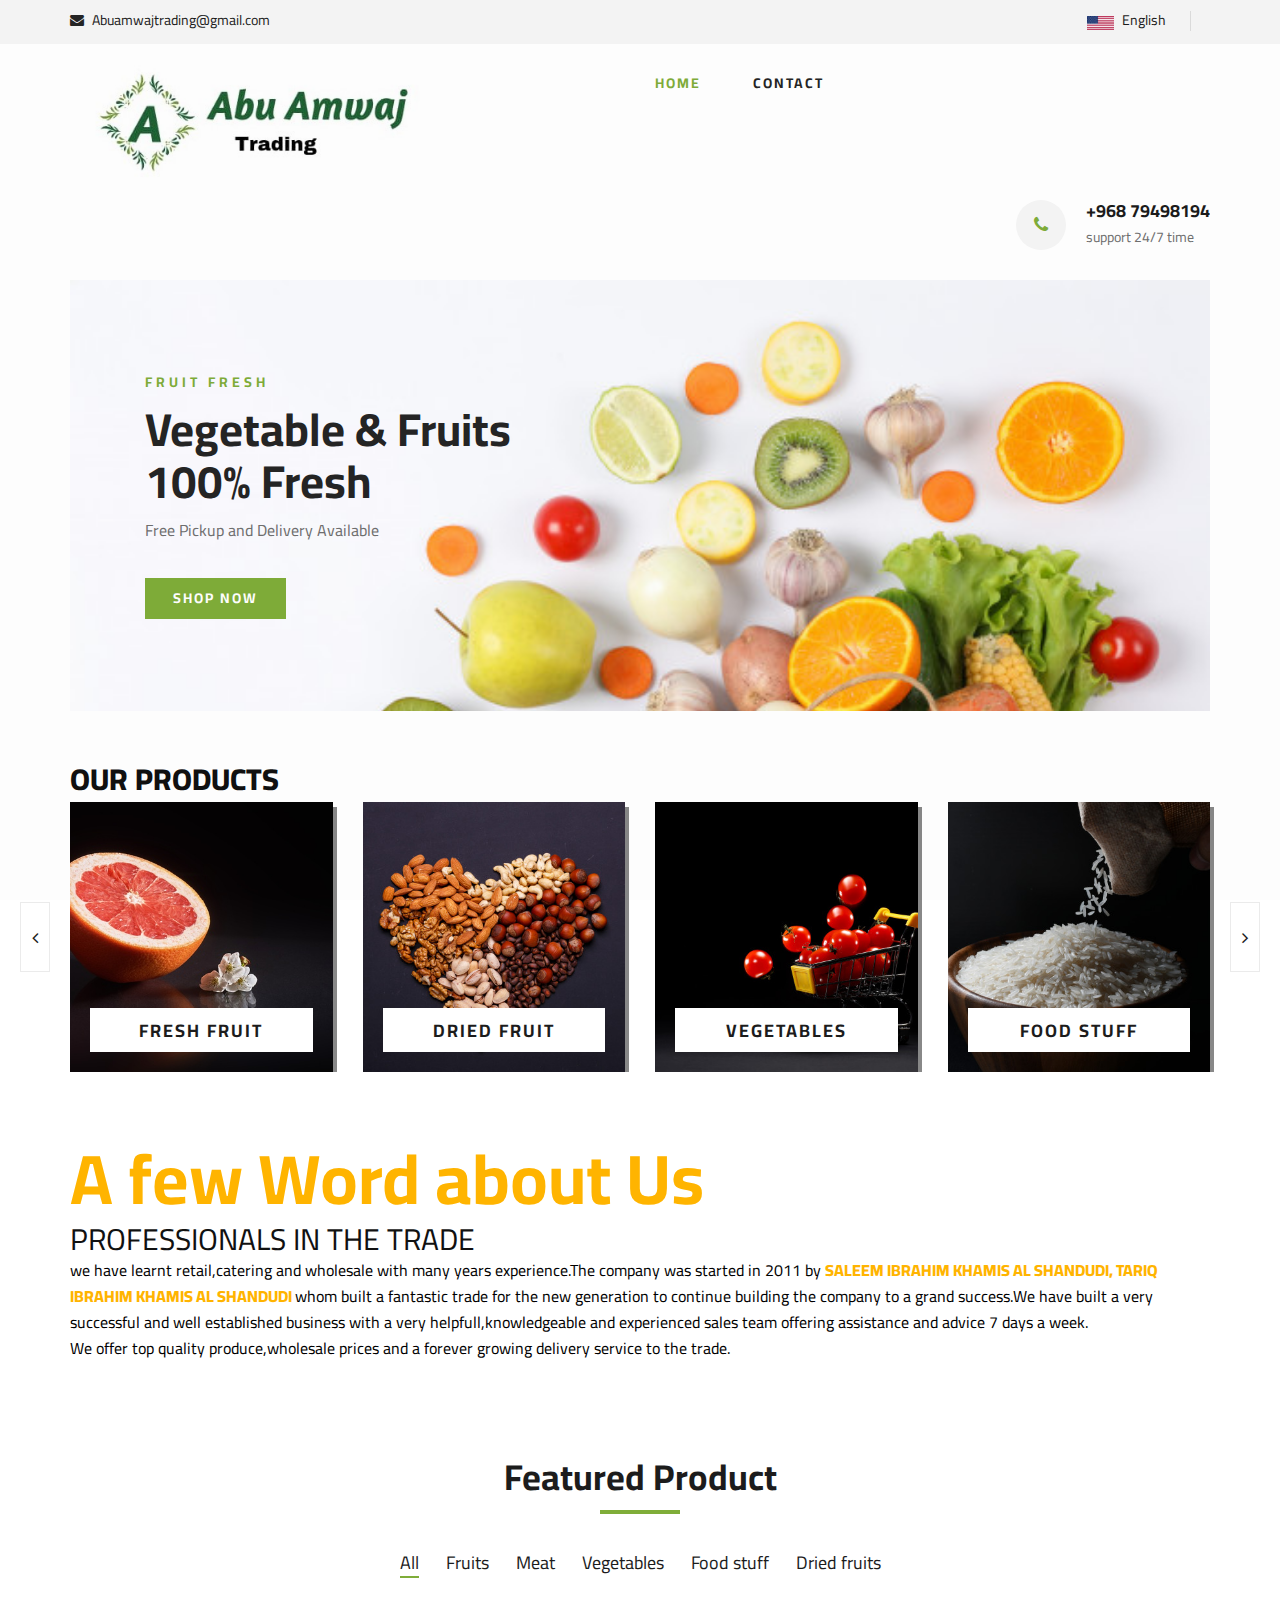
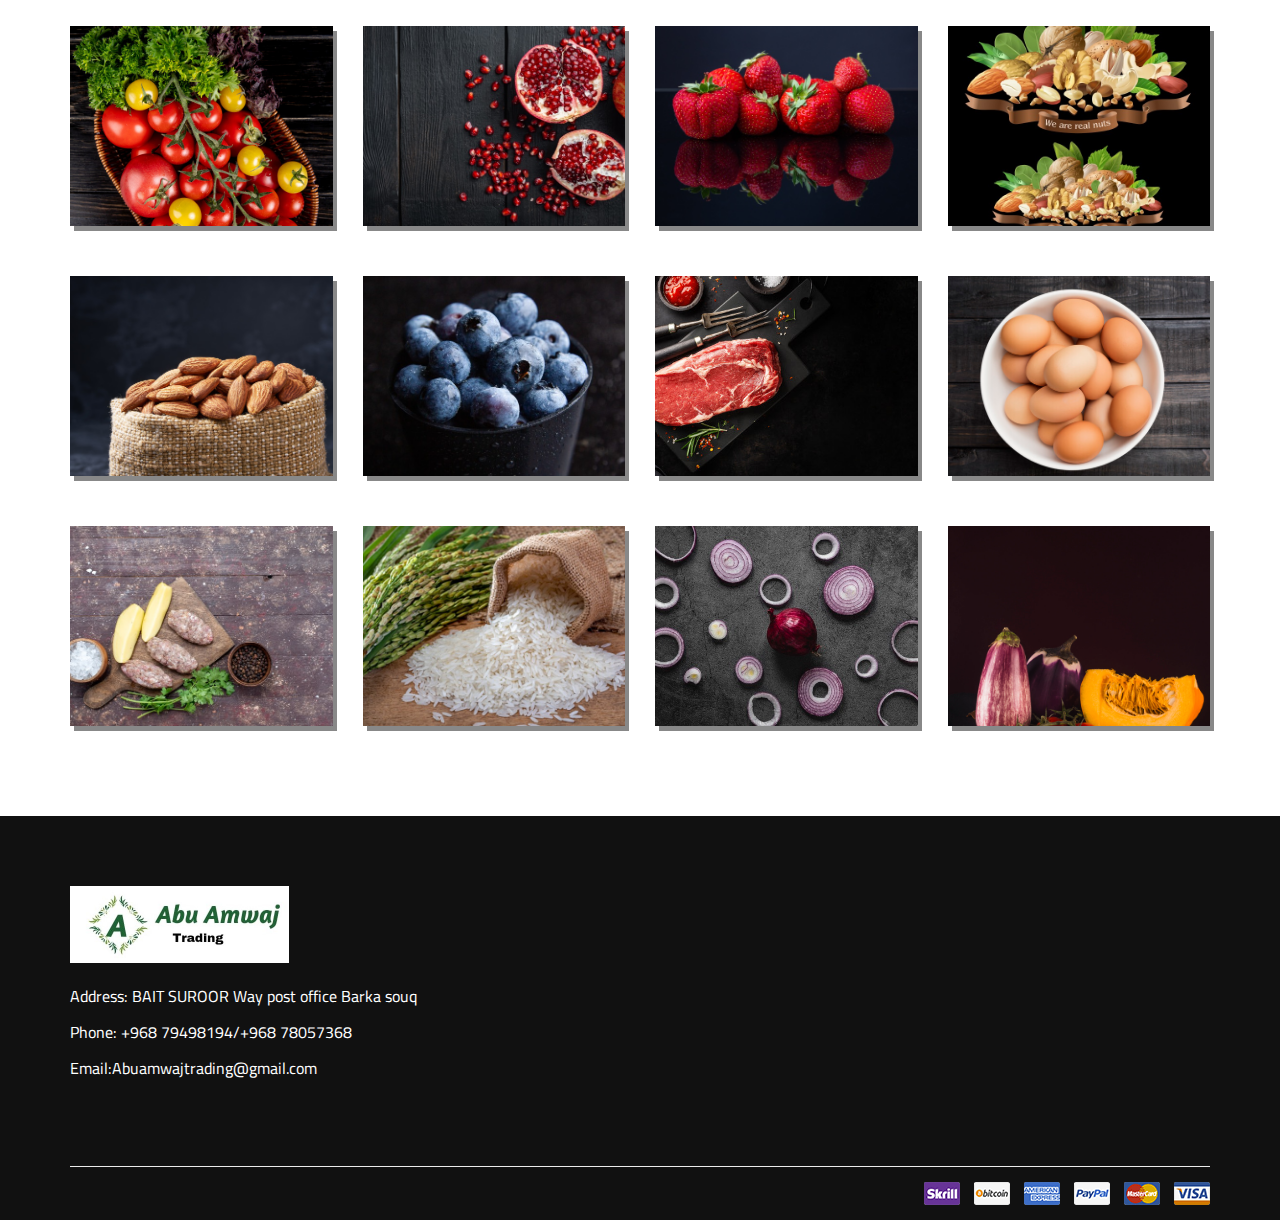
<file: index.html>
<!DOCTYPE html>
<html lang="zxx">

<head>
    <meta charset="UTF-8">
    <meta name="description" content="Ogani Template">
    <meta name="keywords" content="Ogani, unica, creative, html">
    <meta name="viewport" content="width=device-width, initial-scale=1.0">
    <meta http-equiv="X-UA-Compatible" content="ie=edge">
    <title>AWJ Trading</title>


    <link rel="stylesheet" href="https://maxcdn.bootstrapcdn.com/bootstrap/3.4.1/css/bootstrap.min.css">
  <script src="https://ajax.googleapis.com/ajax/libs/jquery/3.5.1/jquery.min.js"></script>
  <script src="https://maxcdn.bootstrapcdn.com/bootstrap/3.4.1/js/bootstrap.min.js"></script>

    <!-- Google Font -->
    <link href="https://fonts.googleapis.com/css2?family=Cairo:wght@200;300;400;600;900&display=swap" rel="stylesheet">

    <!-- Css Styles -->
    <link rel="stylesheet" href="css/bootstrap.min.css" type="text/css">
    <link rel="stylesheet" href="css/font-awesome.min.css" type="text/css">
    <link rel="stylesheet" href="css/elegant-icons.css" type="text/css">
    <link rel="stylesheet" href="css/nice-select.css" type="text/css">
    <link rel="stylesheet" href="css/jquery-ui.min.css" type="text/css">
    <link rel="stylesheet" href="css/owl.carousel.min.css" type="text/css">
    <link rel="stylesheet" href="css/slicknav.min.css" type="text/css">
    <link rel="stylesheet" href="css/style.css" type="text/css">
</head>

<body>
    <!-- Page Preloder -->
    <div id="preloder">
        <div class="loader"></div>
    </div>

    <!-- Humberger Begin -->
    <div class="humberger__menu__overlay"></div>
    <div class="humberger__menu__wrapper">
        <div class="humberger__menu__logo">
            <a href="#"><img src="img/logo.jpeg" alt=""></a>
        </div>
        <div class="humberger__menu__cart">
            <!-- <ul>
                <li><a href="#"><i class="fa fa-heart"></i> <span>1</span></a></li>
                <li><a href="#"><i class="fa fa-shopping-bag"></i> <span>3</span></a></li>
            </ul> -->
            <!-- <div class="header__cart__price">item: <span>$150.00</span></div> -->
        </div>
        <div class="humberger__menu__widget">
            <div class="header__top__right__language">
                <img src="img/language.png" alt="">
                <div>English</div>
                <!-- <span class="arrow_carrot-down"></span> -->
                <!-- <ul>
                    <li><a href="#">Spanis</a></li>
                    <li><a href="#">English</a></li>
                </ul> -->
            </div>
            <!-- <div class="header__top__right__auth">
                <a href="#"><i class="fa fa-user"></i> Login</a>
            </div> -->
        </div>
        <nav class="humberger__menu__nav mobile-menu">
            <ul>
                <li class="active"><a href="./index.html">Home</a></li>
                <!-- <li><a href="./shop-grid.html">Shop</a></li> -->
                <!-- <li><a href="#">Pages</a>
                    <ul class="header__menu__dropdown">
                        <li><a href="./shop-details.html">Shop Details</a></li>
                        <li><a href="./shoping-cart.html">Shoping Cart</a></li>
                        <li><a href="./checkout.html">Check Out</a></li>
                        <li><a href="./blog-details.html">Blog Details</a></li>
                    </ul>
                </li> -->
                <!-- <li><a href="./blog.html">Blog</a></li> -->
                <li><a href="./contact.html">Contact</a></li>
            </ul>
        </nav>
        <div id="mobile-menu-wrap"></div>
        <!-- <div class="header__top__right__social">
            <a href="#"><i class="fa fa-facebook"></i></a>
            <a href="#"><i class="fa fa-twitter"></i></a>
            <a href="#"><i class="fa fa-linkedin"></i></a>
            <a href="#"><i class="fa fa-pinterest-p"></i></a>
        </div> -->
        <div class="humberger__menu__contact">
            <ul>
                <li><i class="fa fa-envelope"></i> Abuamwajtrading@gmail.com</li>
                <!-- <li>Free Shipping for all Order of $99</li> -->
            </ul>
        </div>
    </div>
    <!-- Humberger End -->

    <!-- Header Section Begin -->
    <header class="header">
        <div class="header__top">
            <div class="container">
                <div class="row">
                    <div class="col-lg-6">
                        <div class="header__top__left">
                            <ul>
                                <li><i class="fa fa-envelope"></i> Abuamwajtrading@gmail.com</li>
                                <!-- <li>Free Shipping for all Order of $99</li> -->
                            </ul>
                        </div>
                    </div>
                    <div class="col-lg-6">
                        <div class="header__top__right">
                            <!-- <div class="header__top__right__social">
                                <a href="#"><i class="fa fa-facebook"></i></a>
                                <a href="#"><i class="fa fa-twitter"></i></a>
                                <a href="#"><i class="fa fa-linkedin"></i></a>
                                <a href="#"><i class="fa fa-pinterest-p"></i></a>
                            </div> -->
                            <div class="header__top__right__language">
                                <img src="img/language.png" alt="">
                                <div>English</div>
                                <!-- <span class="arrow_carrot-down"></span>
                                <ul>
                                    <li><a href="#">Spanis</a></li>
                                    <li><a href="#">English</a></li>
                                </ul> -->
                            </div>
                            <!-- <div class="header__top__right__auth">
                                <a href="#"><i class="fa fa-user"></i> Login</a>
                            </div> -->
                        </div>
                    </div>
                </div>
            </div>
        </div>
        <div class="container">
            <div class="row">
                <div class="col-lg-6">
                    <div class="header__logo">
                        <a href="./index.html"><img style="height: 126px;width: 352px;" src="img/logo.jpeg" alt=""> </a>
                    </div>
                </div>
                <div class="col-lg-6">
                    <nav class="header__menu ">
                        <ul>
                            <li class="active"><a href="./index.html">Home</a></li>
                            <!-- <li ><a href="./shop-grid.html">Shop</a></li> -->
                            <!-- <li><a href="#">Pages</a>
                                <ul class="header__menu__dropdown">
                                    <li><a href="./shop-details.html">Shop Details</a></li>
                                    <li><a href="./shoping-cart.html">Shoping Cart</a></li>
                                    <li><a href="./checkout.html">Check Out</a></li>
                                    <li><a href="./blog-details.html">Blog Details</a></li>
                                </ul>
                            </li> -->
                            <!-- <li><a href="./blog.html">Blog</a></li> -->
                            <li><a href="./contact.html">Contact</a></li>
                        </ul>
                    </nav>
                </div>
                <!-- <div class="col-lg-3">
                    <div class="header__cart">
                        <ul>
                            <li><a href="#"><i class="fa fa-heart"></i> <span>1</span></a></li>
                            <li><a href="#"><i class="fa fa-shopping-bag"></i> <span>3</span></a></li>
                        </ul>
                        <div class="header__cart__price">item: <span>$150.00</span></div>
                    </div>
                </div> -->
            </div>
            <div class="humberger__open">
                <i class="fa fa-bars"></i>
            </div>
        </div>
    </header>
    <!-- Header Section End -->

    <!-- Hero Section Begin -->
    <section class="hero">
        <div class="container">
            <div class="row">
                <!-- <div class="col-lg-3">
                    <div class="hero__categories">
                        <div class="hero__categories__all">
                            <i class="fa fa-bars"></i>
                            <span>All departments</span>
                        </div>
                        <ul>
                            <li><a href="#">Fresh Meat</a></li>
                            <li><a href="#">Vegetables</a></li>
                            <li><a href="#">Fruit & Nut Gifts</a></li>
                            <li><a href="#">Fresh Berries</a></li>
                            <li><a href="#">Ocean Foods</a></li>
                            <li><a href="#">Butter & Eggs</a></li>
                            <li><a href="#">Fastfood</a></li>
                            <li><a href="#">Fresh Onion</a></li>
                            <li><a href="#">Papayaya & Crisps</a></li>
                            <li><a href="#">Oatmeal</a></li>
                            <li><a href="#">Fresh Bananas</a></li>
                        </ul>
                    </div>
                </div> -->
                <div class="col-lg-12">
                    <div class="hero__search">
                        <!-- <div class="hero__search__form">
                            <form action="#">
                                <div class="hero__search__categories">
                                    All Categories
                                    <span class="arrow_carrot-down"></span>
                                </div>
                                <input type="text" placeholder="What do yo u need?">
                                <button type="submit" class="site-btn">SEARCH</button>
                            </form>
                        </div> -->
                        <div class="hero__search__phone">
                            <div class="hero__search__phone__icon">
                                <i class="fa fa-phone"></i>
                            </div>
                            <div class="hero__search__phone__text">
                                <h5>+968 79498194</h5>
                                <span>support 24/7 time</span>
                            </div>
                        </div>
                    </div>
                    
                    <div class="hero__item set-bg" data-setbg="img/banner/flat-lay-with-paper-bag-vegetables-fruits-white_185193-7080.jpg">
                        <div class="hero__text">
                            <span>FRUIT FRESH</span>
                            <h2>Vegetable & Fruits <br />100% Fresh</h2>
                            <p>Free Pickup and Delivery Available</p>
                            <a href="#" class="primary-btn">SHOP NOW</a>
                        </div>
                    </div>
                   
                </div>
            </div>
        </div>
    </section>
    <!-- Hero Section End -->

    <!-- <style>
        .carousel-inner img{
            width: 100%;
           max-height: 500px;
            object-fit: contain;
        }
        .carousel-control.left{
            background-color: white;
        }
    </style>

    <div id="myCarousel" class="carousel slide" data-ride="carousel">
        Indicators
        <ol class="carousel-indicators">
          <li data-target="#myCarousel" data-slide-to="0" class="active"></li>
          <li data-target="#myCarousel" data-slide-to="1"></li>
          <li data-target="#myCarousel" data-slide-to="2"></li>
        </ol>
      
        Wrapper for slides
        <div class="carousel-inner container ">
          <div class="item active">
            <img src="img/banner/banner-1.jpg" alt="Los Angeles">
          </div>
      
          <div class="item">
            <img src="img/hero/banner.jpg" alt="Chicago">
          </div>
      
          <div class="item">
            <img src="img/banner/banner-2.jpg" alt="New York">
          </div>
        </div>
      
        Left and right controls
        <a class="left " href="#myCarousel" data-slide="prev">
          <span class="glyphicon glyphicon-chevron-left"></span>
          <span class="sr-only">Previous</span>
        </a>
        <a class="right " href="#myCarousel" data-slide="next">
          <span class="glyphicon glyphicon-chevron-right"></span>
          <span class="sr-only">Next</span>
        </a>
      </div> -->

  
     <!-- <style>
         .categories .categories__slider .products{
            box-shadow: 4px 5px #888888;
         }
     </style> -->

    <!-- Categories Section Begin -->
    <section class="categories">
        <div class="container">
            <h3>OUR PRODUCTS</h3>
            <div class="row">
                <div class="categories__slider owl-carousel mt-2">
                    <div class="col-lg-3 products" >
                        <div class="categories__item set-bg" style="box-shadow: 4px 5px #888888;" data-setbg="img/categories/frsh.jpg">
                            <h5><a href="">Fresh Fruit</a></h5>
                        </div>
                    </div>
                    <div class="col-lg-3">
                        <div class="categories__item set-bg" style="box-shadow: 4px 5px #888888;"  data-setbg="img/categories/dried.jpg">
                            <h5><a href="#">Dried Fruit</a></h5>
                        </div>
                    </div>
                    <div class="col-lg-3">
                        <div class="categories__item set-bg" style="box-shadow: 4px 5px #888888;" data-setbg="img/categories/vegetables.jpg">
                            <h5><a href="#">Vegetables</a></h5>
                        </div>
                    </div>
                    <div class="col-lg-3">
                        <div class="categories__item set-bg" style="box-shadow: 4px 5px #888888;" data-setbg="img/categories/rice.jpg">
                            <h5><a href="#">Food stuff</a></h5>
                        </div>
                    </div>
                    <div class="col-lg-3">
                        <div class="categories__item set-bg" style="box-shadow: 4px 5px #888888;" data-setbg="img/categories/meat.jpg">
                            <h5><a href="#">Meat</a></h5>
                        </div>
                    </div>
                </div>
            </div>
        </div>
    </section>
    <!-- Categories Section End -->


    <section>
        <div class="container">
            <div class="row">
                <div class="col-lg-12">
                    <h1 style="margin-top: 65px;font-weight: revert;color: #ffb400;">A few Word about Us</h1>
                    <h3>PROFESSIONALS IN THE TRADE</h3>
                    <p style="color: black;">
                        we have learnt retail,catering and wholesale with many years experience.The company was started in 2011 by <span style="font-weight: 800;color: #ffb400;">SALEEM IBRAHIM KHAMIS AL SHANDUDI, TARIQ IBRAHIM KHAMIS AL SHANDUDI </span> 
                        whom built a fantastic trade for the new generation to continue building the company to a grand success.We have built a very successful and well established business with a  very 
                        helpfull,knowledgeable and experienced sales team offering assistance and advice 7 days a week.
                        <br>
                        We offer top quality produce,wholesale prices and a forever growing delivery service to the trade.
                    </p>
                </div>
            </div>
        </div>
    </section>

   <style>
       .featured__item{
        box-shadow: 4px 5px #888888;
       }
   </style>

    <!-- Featured Section Begin -->
    <section class="featured spad">
        <div class="container">
            <div class="row">
                <div class="col-lg-12">
                    <div class="section-title">
                        <h2>Featured Product</h2>
                    </div>
                    <div class="featured__controls">
                        <ul>
                            <li class="active" data-filter="*">All</li>
                            <li data-filter=".fr">Fruits</li>
                            <li data-filter=".mt"> Meat</li>
                            <li data-filter=".vg">Vegetables</li>
                            <li data-filter=".fd">Food stuff</li>
                            <li data-filter=".df">Dried fruits</li>
                        </ul>
                    </div>
                </div>
            </div>
            <div class="row featured__filter">
                <div class="col-lg-3 col-md-4 col-sm-6 mix vg fresh-meat">
                    <div class="featured__item">
                        <div class="featured__item__pic set-bg" data-setbg="img/featured/tomato.jpg">
                            <!-- <ul class="featured__item__pic__hover">
                                <li><a href="#"><i class="fa fa-heart"></i></a></li>
                                <li><a href="#"><i class="fa fa-retweet"></i></a></li>
                                <li><a href="#"><i class="fa fa-shopping-cart"></i></a></li>
                            </ul> -->
                        </div>
                        <!-- <div class="featured__item__text">
                            <h6><a href="#">Crab Pool Security</a></h6>
                            <h5>$30.00</h5>
                        </div> -->
                    </div>
                </div>
                <div class="col-lg-3 col-md-4 col-sm-6 mix fr ">
                    <div class="featured__item" >
                        <div class="featured__item__pic set-bg" data-setbg="img/product/Anar.jpg">
                            <!-- <ul class="featured__item__pic__hover">
                                <li><a href="#"><i class="fa fa-heart"></i></a></li>
                                <li><a href="#"><i class="fa fa-retweet"></i></a></li>
                                <li><a href="#"><i class="fa fa-shopping-cart"></i></a></li>
                            </ul> -->
                        </div>
                        <!-- <div class="featured__item__text">
                            <h6><a href="#">Crab Pool Security</a></h6>
                            <h5>$30.00</h5>
                        </div> -->
                    </div>
                </div>
                <div class="col-lg-3 col-md-4 col-sm-6 mix fr">
                    <div class="featured__item">
                        <div class="featured__item__pic set-bg" data-setbg="img/featured/strawberry.jpg">
                            <!-- <ul class="featured__item__pic__hover">
                                <li><a href="#"><i class="fa fa-heart"></i></a></li>
                                <li><a href="#"><i class="fa fa-retweet"></i></a></li>
                                <li><a href="#"><i class="fa fa-shopping-cart"></i></a></li>
                            </ul> -->
                        </div>
                        <!-- <div class="featured__item__text">
                            <h6><a href="#">Crab Pool Security</a></h6>
                            <h5>$30.00</h5>
                        </div> -->
                    </div>
                </div>
                <div class="col-lg-3 col-md-4 col-sm-6 mix df">
                    <div class="featured__item">
                        <div class="featured__item__pic set-bg" data-setbg="img/featured/nuts.jpg">
                            <!-- <ul class="featured__item__pic__hover">
                                <li><a href="#"><i class="fa fa-heart"></i></a></li>
                                <li><a href="#"><i class="fa fa-retweet"></i></a></li>
                                <li><a href="#"><i class="fa fa-shopping-cart"></i></a></li>
                            </ul> -->
                        </div>
                        <!-- <div class="featured__item__text">
                            <h6><a href="#">Crab Pool Security</a></h6>
                            <h5>$30.00</h5>
                        </div> -->
                    </div>
                </div>
                <div class="col-lg-3 col-md-4 col-sm-6 mix df">
                    <div class="featured__item">
                        <div class="featured__item__pic set-bg" data-setbg="img/featured/badam.jpg">
                            <!-- <ul class="featured__item__pic__hover">
                                <li><a href="#"><i class="fa fa-heart"></i></a></li>
                                <li><a href="#"><i class="fa fa-retweet"></i></a></li>
                                <li><a href="#"><i class="fa fa-shopping-cart"></i></a></li>
                            </ul> -->
                        </div>
                        <!-- <div class="featured__item__text">
                            <h6><a href="#">Crab Pool Security</a></h6>
                            <h5>$30.00</h5>
                        </div> -->
                    </div>
                </div>
                <div class="col-lg-3 col-md-4 col-sm-6 mix fr">
                    <div class="featured__item">
                        <div class="featured__item__pic set-bg" data-setbg="img/featured/bluberry.jpg">
                            <!-- <ul class="featured__item__pic__hover">
                                <li><a href="#"><i class="fa fa-heart"></i></a></li>
                                <li><a href="#"><i class="fa fa-retweet"></i></a></li>
                                <li><a href="#"><i class="fa fa-shopping-cart"></i></a></li>
                            </ul> -->
                        </div>
                        <!-- <div class="featured__item__text">
                            <h6><a href="#">Crab Pool Security</a></h6>
                            <h5>$30.00</h5>
                        </div> -->
                    </div>
                </div>
                <div class="col-lg-3 col-md-4 col-sm-6 mix mt">
                    <div class="featured__item">
                        <div class="featured__item__pic set-bg" data-setbg="img/featured/fresh.jpg">
                            <!-- <ul class="featured__item__pic__hover">
                                <li><a href="#"><i class="fa fa-heart"></i></a></li>
                                <li><a href="#"><i class="fa fa-retweet"></i></a></li>
                                <li><a href="#"><i class="fa fa-shopping-cart"></i></a></li>
                            </ul> -->
                        </div>
                        <!-- <div class="featured__item__text">
                            <h6><a href="#">Crab Pool Security</a></h6>
                            <h5>$30.00</h5>
                        </div> -->
                    </div>
                </div>
                <div class="col-lg-3 col-md-4 col-sm-6 mix fd">
                    <div class="featured__item">
                        <div class="featured__item__pic set-bg" data-setbg="img/featured/egg.jpg">
                            <!-- <ul class="featured__item__pic__hover">
                                <li><a href="#"><i class="fa fa-heart"></i></a></li>
                                <li><a href="#"><i class="fa fa-retweet"></i></a></li>
                                <li><a href="#"><i class="fa fa-shopping-cart"></i></a></li>
                            </ul> -->
                        </div>
                        <!-- <div class="featured__item__text">
                            <h6><a href="#">Crab Pool Security</a></h6>
                            <h5>$30.00</h5>
                        </div> -->
                    </div>
                </div>
                <div class="col-lg-3 col-md-4 col-sm-6 mix mt">
                    <div class="featured__item">
                        <div class="featured__item__pic set-bg" data-setbg="img/featured/frozen.jpg">
                            <!-- <ul class="featured__item__pic__hover">
                                <li><a href="#"><i class="fa fa-heart"></i></a></li>
                                <li><a href="#"><i class="fa fa-retweet"></i></a></li>
                                <li><a href="#"><i class="fa fa-shopping-cart"></i></a></li>
                            </ul> -->
                        </div>
                        <!-- <div class="featured__item__text">
                            <h6><a href="#">Crab Pool Security</a></h6>
                            <h5>$30.00</h5>
                        </div> -->
                    </div>
                </div>
                <div class="col-lg-3 col-md-4 col-sm-6 mix fd">
                    <div class="featured__item">
                        <div class="featured__item__pic set-bg" data-setbg="img/featured/rice.jpg">
                            <!-- <ul class="featured__item__pic__hover">
                                <li><a href="#"><i class="fa fa-heart"></i></a></li>
                                <li><a href="#"><i class="fa fa-retweet"></i></a></li>
                                <li><a href="#"><i class="fa fa-shopping-cart"></i></a></li>
                            </ul> -->
                        </div>
                        <!-- <div class="featured__item__text">
                            <h6><a href="#">Crab Pool Security</a></h6>
                            <h5>$30.00</h5>
                        </div> -->
                    </div>
                </div>
                <div class="col-lg-3 col-md-4 col-sm-6 mix vg">
                    <div class="featured__item">
                        <div class="featured__item__pic set-bg" data-setbg="img/featured/onion.jpg">
                            <!-- <ul class="featured__item__pic__hover">
                                <li><a href="#"><i class="fa fa-heart"></i></a></li>
                                <li><a href="#"><i class="fa fa-retweet"></i></a></li>
                                <li><a href="#"><i class="fa fa-shopping-cart"></i></a></li>
                            </ul> -->
                        </div>
                        <!-- <div class="featured__item__text">
                            <h6><a href="#">Crab Pool Security</a></h6>
                            <h5>$30.00</h5>
                        </div> -->
                    </div>
                </div>
                <div class="col-lg-3 col-md-4 col-sm-6 mix vg">
                    <div class="featured__item">
                        <div class="featured__item__pic set-bg" data-setbg="img/featured/brinjal.jpg">
                            <!-- <ul class="featured__item__pic__hover">
                                <li><a href="#"><i class="fa fa-heart"></i></a></li>
                                <li><a href="#"><i class="fa fa-retweet"></i></a></li>
                                <li><a href="#"><i class="fa fa-shopping-cart"></i></a></li>
                            </ul> -->
                        </div>
                        <!-- <div class="featured__item__text">
                            <h6><a href="#">Crab Pool Security</a></h6>
                            <h5>$30.00</h5>
                        </div> -->
                    </div>
                </div>
                


            </div>
        </div>
    </section>
    <!-- Featured Section End -->

    <!-- Banner Begin -->
    <div class="banner">
        <!-- <div class="container">
            <div class="row">
                <div class="col-lg-6 col-md-6 col-sm-6">
                    <div class="banner__pic">
                        <img src="img/banner/banner-1.jpg" alt="">
                    </div>
                </div>
                <div class="col-lg-6 col-md-6 col-sm-6">
                    <div class="banner__pic">
                        <img src="img/banner/banner-2.jpg" alt="">
                    </div>
                </div>
            </div>
        </div>
    </div> -->
    <!-- Banner End -->

   
    

    <!-- Footer Section Begin -->
    <footer class="footer spad" style="background-color: #111;color: white;">
        <div class="container">
            <div class="row">
                <div class="col-lg-12 col-md-6 col-sm-6">
                    <div class="footer__about" >
                        <div class="footer__about__logo">
                            <a href="./index.html"><img style="height: 77px;" src="img/logo.jpeg" alt=""></a>
                        </div>
                        <ul style="color: white;">
                            <li style="color: white;">Address: BAIT SUROOR
                                Way post office 
                                Barka souq</li>
                            <li style="color: white;">Phone: +968 79498194/+968 78057368</li>
                            <li style="color: white;">Email:Abuamwajtrading@gmail.com</li>
                        </ul>
                    </div>
                </div>
                <!-- <div class="col-lg-4 col-md-6 col-sm-6 offset-lg-1">
                    <div class="footer__widget">
                        <h6>Useful Links</h6>
                        <ul>
                            <li><a href="#">About Us</a></li>
                            <li><a href="#">About Our Shop</a></li>
                            <li><a href="#">Secure Shopping</a></li>
                            <li><a href="#">Delivery infomation</a></li>
                            <li><a href="#">Privacy Policy</a></li>
                            <li><a href="#">Our Sitemap</a></li>
                        </ul>
                        <ul>
                            <li><a href="#">Who We Are</a></li>
                            <li><a href="#">Our Services</a></li>
                            <li><a href="#">Projects</a></li>
                            <li><a href="#">Contact</a></li>
                            <li><a href="#">Innovation</a></li>
                            <li><a href="#">Testimonials</a></li>
                        </ul>
                    </div>
                </div> -->
                <div class="col-lg-4 col-md-12">
                    <div class="footer__widget">
                        <!-- <h6>Join Our Newsletter Now</h6>
                        <p>Get E-mail updates about our latest shop and special offers.</p>
                        <form action="#">
                            <input type="text" placeholder="Enter your mail">
                            <button type="submit" class="site-btn">Subscribe</button>
                        </form> -->
                        <!-- <div class="footer__widget__social">
                            <a href="#"><i class="fa fa-facebook"></i></a>
                            <a href="#"><i class="fa fa-instagram"></i></a>
                            <a href="#"><i class="fa fa-twitter"></i></a>
                            <a href="#"><i class="fa fa-pinterest"></i></a>
                        </div> -->
                    </div>
                </div>
            </div>
            <div class="row">
                <div class="col-lg-12">
                    <div class="footer__copyright">
                        <div class="footer__copyright__text"><p><!-- Link back to Colorlib can't be removed. Template is licensed under CC BY 3.0. -->
  <!-- Copyright &copy;<script>document.write(new Date().getFullYear());</script> All rights reserved | This template is made with <i class="fa fa-heart" aria-hidden="true"></i> by <a href="https://colorlib.com" target="_blank">Colorlib</a> -->
  <!-- Link back to Colorlib can't be removed. Template is licensed under CC BY 3.0. --></p></div>
                        <div class="footer__copyright__payment"><img src="img/payment-item.png" alt=""></div>
                    </div>
                </div>
            </div>
        </div>
    </footer>
    <!-- Footer Section End -->

    <!-- Js Plugins -->
    <script src="js/jquery-3.3.1.min.js"></script>
    <script src="js/bootstrap.min.js"></script>
    <script src="js/jquery.nice-select.min.js"></script>
    <script src="js/jquery-ui.min.js"></script>
    <script src="js/jquery.slicknav.js"></script>
    <script src="js/mixitup.min.js"></script>
    <script src="js/owl.carousel.min.js"></script>
    <script src="js/main.js"></script>



</body>

</html>

<style>


    /* Products */
    .categories__slider h5 a:hover{
       
       background-color: aqua;
    }
    .categories .container h3{
           font-weight: 800;
       }

       .categories .row .products {
           transition: transform 450ms;
           box-shadow: white;
       }
       .categories .row .col-lg-3 :hover{
           transform: scale(1.02);
       }
</style>
</file>
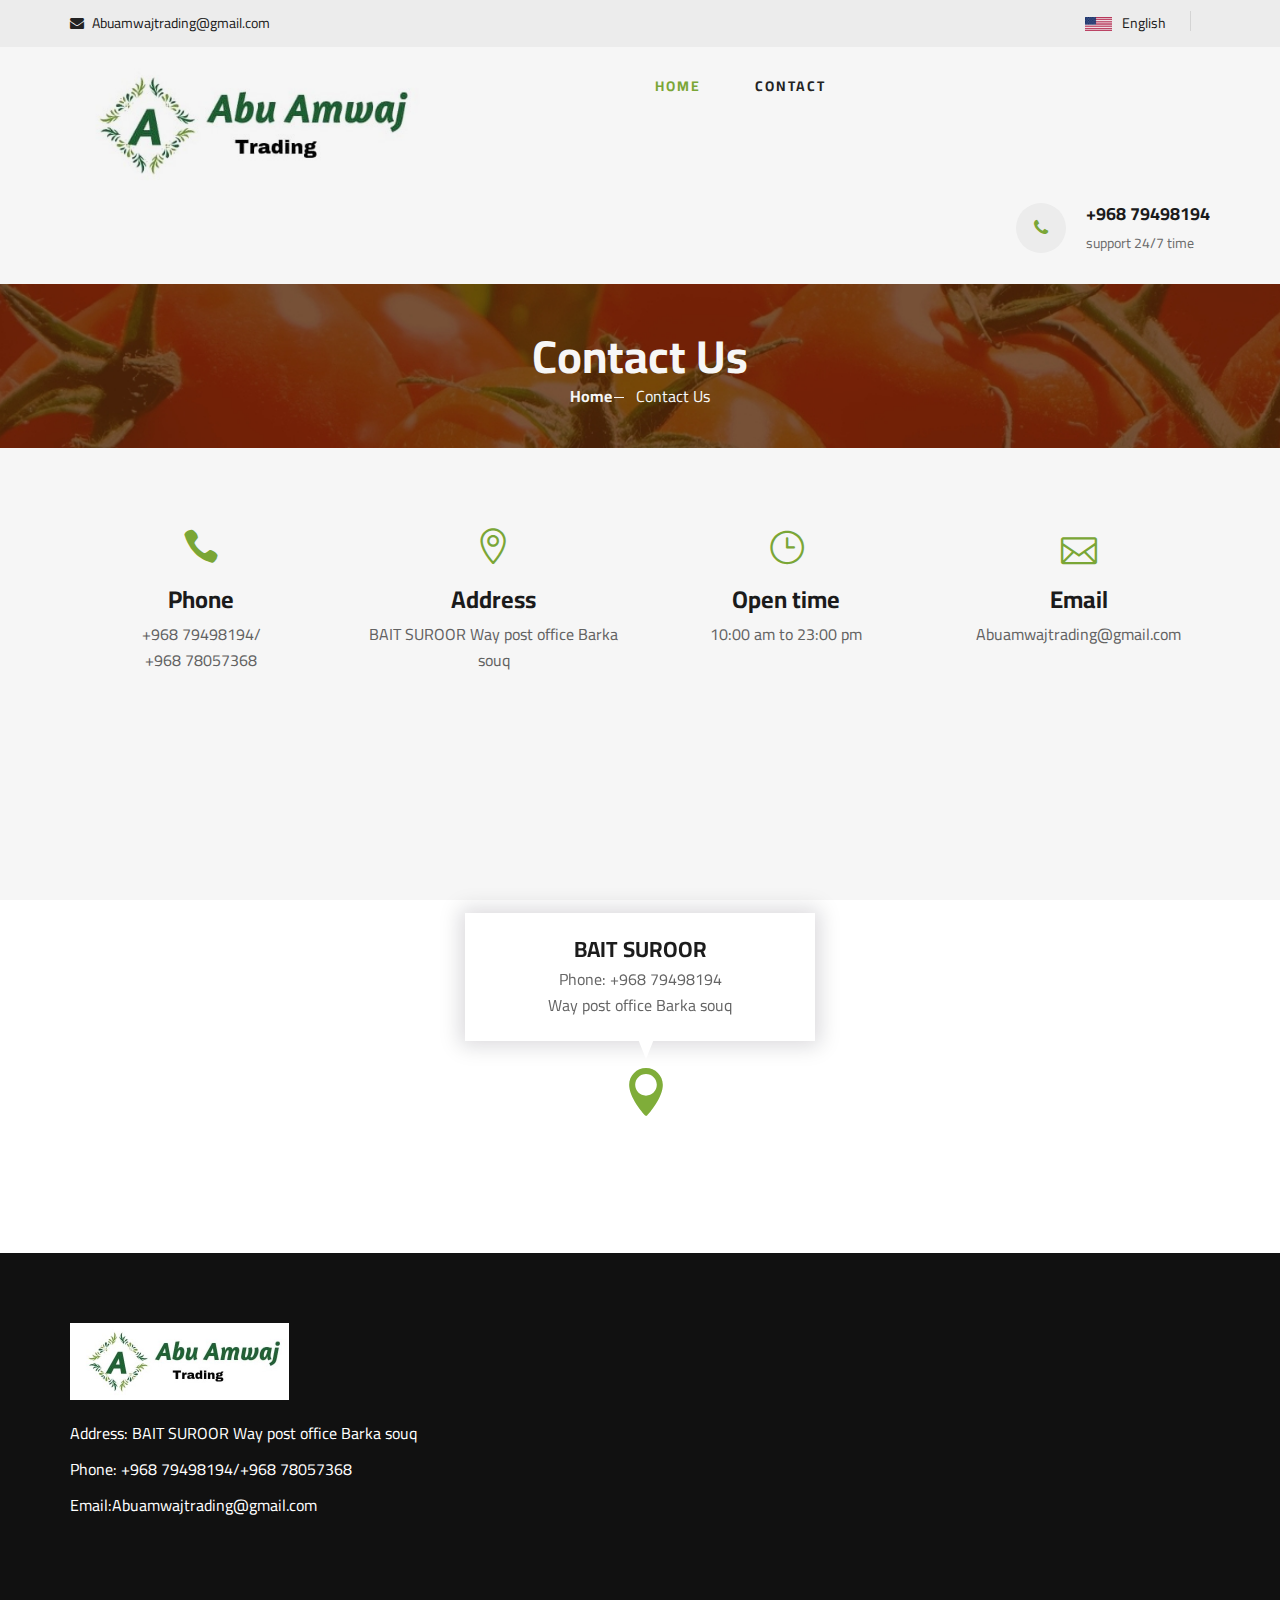
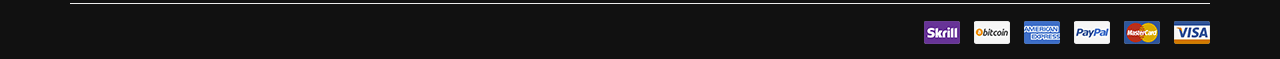
<file: contact.html>
<!DOCTYPE html>
<html lang="zxx">

<head>
    <meta charset="UTF-8">
    <meta name="description" content="Ogani Template">
    <meta name="keywords" content="Ogani, unica, creative, html">
    <meta name="viewport" content="width=device-width, initial-scale=1.0">
    <meta http-equiv="X-UA-Compatible" content="ie=edge">
    <title>AWJ Trading</title>

    <!-- Google Font -->
    <link href="https://fonts.googleapis.com/css2?family=Cairo:wght@200;300;400;600;900&display=swap" rel="stylesheet">

    <!-- Css Styles -->
    <link rel="stylesheet" href="css/bootstrap.min.css" type="text/css">
    <link rel="stylesheet" href="css/font-awesome.min.css" type="text/css">
    <link rel="stylesheet" href="css/elegant-icons.css" type="text/css">
    <link rel="stylesheet" href="css/nice-select.css" type="text/css">
    <link rel="stylesheet" href="css/jquery-ui.min.css" type="text/css">
    <link rel="stylesheet" href="css/owl.carousel.min.css" type="text/css">
    <link rel="stylesheet" href="css/slicknav.min.css" type="text/css">
    <link rel="stylesheet" href="css/style.css" type="text/css">
</head>

<body>
     <!-- Page Preloder -->
     <div id="preloder">
        <div class="loader"></div>
    </div>

    <!-- Humberger Begin -->
    <div class="humberger__menu__overlay"></div>
    <div class="humberger__menu__wrapper">
        <div class="humberger__menu__logo">
            <a href="#"><img src="img/logo.jpeg" alt=""></a>
        </div>
        <div class="humberger__menu__cart">
            <!-- <ul>
                <li><a href="#"><i class="fa fa-heart"></i> <span>1</span></a></li>
                <li><a href="#"><i class="fa fa-shopping-bag"></i> <span>3</span></a></li>
            </ul> -->
            <!-- <div class="header__cart__price">item: <span>$150.00</span></div> -->
        </div>
        <div class="humberger__menu__widget">
            <div class="header__top__right__language">
                <img src="img/language.png" alt="">
                <div>English</div>
                <!-- <span class="arrow_carrot-down"></span> -->
                <!-- <ul>
                    <li><a href="#">Spanis</a></li>
                    <li><a href="#">English</a></li>
                </ul> -->
            </div>
            <!-- <div class="header__top__right__auth">
                <a href="#"><i class="fa fa-user"></i> Login</a>
            </div> -->
        </div>
        <nav class="humberger__menu__nav mobile-menu">
            <ul>
                <li class="active"><a href="./index.html">Home</a></li>
                <!-- <li><a href="./shop-grid.html">Shop</a></li> -->
                <!-- <li><a href="#">Pages</a>
                    <ul class="header__menu__dropdown">
                        <li><a href="./shop-details.html">Shop Details</a></li>
                        <li><a href="./shoping-cart.html">Shoping Cart</a></li>
                        <li><a href="./checkout.html">Check Out</a></li>
                        <li><a href="./blog-details.html">Blog Details</a></li>
                    </ul>
                </li> -->
                <!-- <li><a href="./blog.html">Blog</a></li> -->
                <li><a href="./contact.html">Contact</a></li>
            </ul>
        </nav>
        <div id="mobile-menu-wrap"></div>
        <!-- <div class="header__top__right__social">
            <a href="#"><i class="fa fa-facebook"></i></a>
            <a href="#"><i class="fa fa-twitter"></i></a>
            <a href="#"><i class="fa fa-linkedin"></i></a>
            <a href="#"><i class="fa fa-pinterest-p"></i></a>
        </div> -->
        <div class="humberger__menu__contact">
            <ul>
                <li><i class="fa fa-envelope"></i> Abuamwajtrading@gmail.com</li>
                <!-- <li>Free Shipping for all Order of $99</li> -->
            </ul>
        </div>
    </div>
    <!-- Humberger End -->

    <!-- Header Section Begin -->
    <header class="header">
        <div class="header__top">
            <div class="container">
                <div class="row">
                    <div class="col-lg-6">
                        <div class="header__top__left">
                            <ul>
                                <li><i class="fa fa-envelope"></i> Abuamwajtrading@gmail.com</li>
                                <!-- <li>Free Shipping for all Order of $99</li> -->
                            </ul>
                        </div>
                    </div>
                    <div class="col-lg-6">
                        <div class="header__top__right">
                            <!-- <div class="header__top__right__social">
                                <a href="#"><i class="fa fa-facebook"></i></a>
                                <a href="#"><i class="fa fa-twitter"></i></a>
                                <a href="#"><i class="fa fa-linkedin"></i></a>
                                <a href="#"><i class="fa fa-pinterest-p"></i></a>
                            </div> -->
                            <div class="header__top__right__language">
                                <img src="img/language.png" alt="">
                                <div>English</div>
                                <!-- <span class="arrow_carrot-down"></span>
                                <ul>
                                    <li><a href="#">Spanis</a></li>
                                    <li><a href="#">English</a></li>
                                </ul> -->
                            </div>
                            <!-- <div class="header__top__right__auth">
                                <a href="#"><i class="fa fa-user"></i> Login</a>
                            </div> -->
                        </div>
                    </div>
                </div>
            </div>
        </div>
        <div class="container">
            <div class="row">
                <div class="col-lg-6">
                    <div class="header__logo">
                        <a href="./index.html"><img style="height: 126px;width: 352px;" src="img/logo.jpeg" alt=""> </a>
                    </div>
                </div>
                <div class="col-lg-6">
                    <nav class="header__menu ">
                        <ul>
                            <li class="active"><a href="./index.html">Home</a></li>
                            <!-- <li ><a href="./shop-grid.html">Shop</a></li> -->
                            <!-- <li><a href="#">Pages</a>
                                <ul class="header__menu__dropdown">
                                    <li><a href="./shop-details.html">Shop Details</a></li>
                                    <li><a href="./shoping-cart.html">Shoping Cart</a></li>
                                    <li><a href="./checkout.html">Check Out</a></li>
                                    <li><a href="./blog-details.html">Blog Details</a></li>
                                </ul>
                            </li> -->
                            <!-- <li><a href="./blog.html">Blog</a></li> -->
                            <li><a href="./contact.html">Contact</a></li>
                        </ul>
                    </nav>
                </div>
                <!-- <div class="col-lg-3">
                    <div class="header__cart">
                        <ul>
                            <li><a href="#"><i class="fa fa-heart"></i> <span>1</span></a></li>
                            <li><a href="#"><i class="fa fa-shopping-bag"></i> <span>3</span></a></li>
                        </ul>
                        <div class="header__cart__price">item: <span>$150.00</span></div>
                    </div>
                </div> -->
            </div>
            <div class="humberger__open">
                <i class="fa fa-bars"></i>
            </div>
        </div>
    </header>
    <!-- Header Section End -->

    <!-- Hero Section Begin -->
    <section class="hero hero-normal">
        <div class="container">
            <div class="row">
                <div class="col-lg-3">
                    <!-- <div class="hero__categories">
                        <div class="hero__categories__all">
                            <i class="fa fa-bars"></i>
                            <span>All departments</span>
                        </div>
                        <ul>
                            <li><a href="#">Fresh Meat</a></li>
                            <li><a href="#">Vegetables</a></li>
                            <li><a href="#">Fruit & Nut Gifts</a></li>
                            <li><a href="#">Fresh Berries</a></li>
                            <li><a href="#">Ocean Foods</a></li>
                            <li><a href="#">Butter & Eggs</a></li>
                            <li><a href="#">Fastfood</a></li>
                            <li><a href="#">Fresh Onion</a></li>
                            <li><a href="#">Papayaya & Crisps</a></li>
                            <li><a href="#">Oatmeal</a></li>
                            <li><a href="#">Fresh Bananas</a></li>
                        </ul>
                    </div> -->
                </div>
                <div class="col-lg-9">
                    <div class="hero__search">
                        <!-- <div class="hero__search__form">
                            <form action="#">
                                <div class="hero__search__categories">
                                    All Categories
                                    <span class="arrow_carrot-down"></span>
                                </div>
                                <input type="text" placeholder="What do yo u need?">
                                <button type="submit" class="site-btn">SEARCH</button>
                            </form>
                        </div> -->
                        <div class="hero__search__phone">
                            <div class="hero__search__phone__icon">
                                <i class="fa fa-phone"></i>
                            </div>
                            <div class="hero__search__phone__text">
                                <h5>+968 79498194</h5>
                                <span>support 24/7 time</span>
                            </div>
                        </div>
                    </div>
                </div>
            </div>
        </div>
    </section>
    <!-- Hero Section End -->

    <!-- Breadcrumb Section Begin -->
    <section class="breadcrumb-section set-bg" data-setbg="img/breadcrumb.jpg">
        <div class="container">
            <div class="row">
                <div class="col-lg-12 text-center">
                    <div class="breadcrumb__text">
                        <h2>Contact Us</h2>
                        <div class="breadcrumb__option">
                            <a href="./index.html">Home</a>
                            <span>Contact Us</span>
                        </div>
                    </div>
                </div>
            </div>
        </div>
    </section>
    <!-- Breadcrumb Section End -->

    <!-- Contact Section Begin -->
    <section class="contact spad">
        <div class="container">
            <div class="row">
                <div class="col-lg-3 col-md-3 col-sm-6 text-center">
                    <div class="contact__widget">
                        <span class="icon_phone"></span>
                        <h4>Phone</h4>
                        <p>+968 79498194/ <br>+968 78057368</p>
                    </div>
                </div>
                <div class="col-lg-3 col-md-3 col-sm-6 text-center">
                    <div class="contact__widget">
                        <span class="icon_pin_alt"></span>
                        <h4>Address</h4>
                        <p>BAIT SUROOR
                            Way post office 
                            Barka souq</p>
                    </div>
                </div>
                <div class="col-lg-3 col-md-3 col-sm-6 text-center">
                    <div class="contact__widget">
                        <span class="icon_clock_alt"></span>
                        <h4>Open time</h4>
                        <p>10:00 am to 23:00 pm</p>
                    </div>
                </div>
                <div class="col-lg-3 col-md-3 col-sm-6 text-center">
                    <div class="contact__widget">
                        <span class="icon_mail_alt"></span>
                        <h4>Email</h4>
                        <p>Abuamwajtrading@gmail.com</p>
                    </div>
                </div>
            </div>
        </div>
    </section>
    <!-- Contact Section End -->

    <!-- Map Begin -->
    <div class="map container">
        <iframe src="https://www.google.com/maps/embed?pb=!1m18!1m12!1m3!1d3653.1262074060583!2d57.88905941498055!3d23.7071866846107!2m3!1f0!2f0!3f0!3m2!1i1024!2i768!4f13.1!3m3!1m2!1s0x0%3A0x0!2zMjPCsDQyJzI1LjkiTiA1N8KwNTMnMjguNSJF!5e0!3m2!1sen!2sin!4v1616079805085!5m2!1sen!2sin" width="600" height="450" style="border:0;" allowfullscreen="" loading="lazy"></iframe>
        <div class="map-inside">
            <i class="icon_pin"></i>
            <div class="inside-widget">
                <h4>BAIT SUROOR</h4>
                <ul>
                    <li>Phone: +968 79498194</li>
                    <li>Way post office Barka souq</li>
                </ul>
            </div>
        </div>
    </div>
    <!-- Map End -->

    <!-- Contact Form Begin -->
    <!-- <div class="contact-form spad">
        <div class="container">
            <div class="row">
                <div class="col-lg-12">
                    <div class="contact__form__title">
                        <h2>Leave Message</h2>
                    </div>
                </div>
            </div>
            <form action="#">
                <div class="row">
                    <div class="col-lg-6 col-md-6">
                        <input type="text" placeholder="Your name">
                    </div>
                    <div class="col-lg-6 col-md-6">
                        <input type="text" placeholder="Your Email">
                    </div>
                    <div class="col-lg-12 text-center">
                        <textarea placeholder="Your message"></textarea>
                        <button type="submit" class="site-btn">SEND MESSAGE</button>
                    </div>
                </div>
            </form>
        </div>
    </div> -->
    <!-- Contact Form End -->

     <!-- Footer Section Begin -->
     <footer class="footer spad" style="background-color: #111;color: white;">
        <div class="container">
            <div class="row">
                <div class="col-lg-12 col-md-6 col-sm-6">
                    <div class="footer__about" >
                        <div class="footer__about__logo">
                            <a href="./index.html"><img style="height: 77px;" src="img/logo.jpeg" alt=""></a>
                        </div>
                        <ul style="color: white;">
                            <li style="color: white;">Address: BAIT SUROOR
                                Way post office 
                                Barka souq</li>
                            <li style="color: white;">Phone: +968 79498194/+968 78057368</li>
                            <li style="color: white;">Email:Abuamwajtrading@gmail.com</li>
                        </ul>
                    </div>
                </div>
                <!-- <div class="col-lg-4 col-md-6 col-sm-6 offset-lg-1">
                    <div class="footer__widget">
                        <h6>Useful Links</h6>
                        <ul>
                            <li><a href="#">About Us</a></li>
                            <li><a href="#">About Our Shop</a></li>
                            <li><a href="#">Secure Shopping</a></li>
                            <li><a href="#">Delivery infomation</a></li>
                            <li><a href="#">Privacy Policy</a></li>
                            <li><a href="#">Our Sitemap</a></li>
                        </ul>
                        <ul>
                            <li><a href="#">Who We Are</a></li>
                            <li><a href="#">Our Services</a></li>
                            <li><a href="#">Projects</a></li>
                            <li><a href="#">Contact</a></li>
                            <li><a href="#">Innovation</a></li>
                            <li><a href="#">Testimonials</a></li>
                        </ul>
                    </div>
                </div> -->
                <div class="col-lg-4 col-md-12">
                    <div class="footer__widget">
                        <!-- <h6>Join Our Newsletter Now</h6>
                        <p>Get E-mail updates about our latest shop and special offers.</p>
                        <form action="#">
                            <input type="text" placeholder="Enter your mail">
                            <button type="submit" class="site-btn">Subscribe</button>
                        </form> -->
                        <!-- <div class="footer__widget__social">
                            <a href="#"><i class="fa fa-facebook"></i></a>
                            <a href="#"><i class="fa fa-instagram"></i></a>
                            <a href="#"><i class="fa fa-twitter"></i></a>
                            <a href="#"><i class="fa fa-pinterest"></i></a>
                        </div> -->
                    </div>
                </div>
            </div>
            <div class="row">
                <div class="col-lg-12">
                    <div class="footer__copyright">
                        <div class="footer__copyright__text"><p><!-- Link back to Colorlib can't be removed. Template is licensed under CC BY 3.0. -->
  <!-- Copyright &copy;<script>document.write(new Date().getFullYear());</script> All rights reserved | This template is made with <i class="fa fa-heart" aria-hidden="true"></i> by <a href="https://colorlib.com" target="_blank">Colorlib</a> -->
  <!-- Link back to Colorlib can't be removed. Template is licensed under CC BY 3.0. --></p></div>
                        <div class="footer__copyright__payment"><img src="img/payment-item.png" alt=""></div>
                    </div>
                </div>
            </div>
        </div>
    </footer>
    <!-- Footer Section End -->

    <!-- Js Plugins -->
    <script src="js/jquery-3.3.1.min.js"></script>
    <script src="js/bootstrap.min.js"></script>
    <script src="js/jquery.nice-select.min.js"></script>
    <script src="js/jquery-ui.min.js"></script>
    <script src="js/jquery.slicknav.js"></script>
    <script src="js/mixitup.min.js"></script>
    <script src="js/owl.carousel.min.js"></script>
    <script src="js/main.js"></script>



</body>

</html>
</file>
<file: css/elegant-icons.css>
@font-face {
	font-family: 'ElegantIcons';
	src:url('../fonts/ElegantIcons.eot');
	src:url('../fonts/ElegantIcons.eot?#iefix') format('embedded-opentype'),
		url('../fonts/ElegantIcons.woff') format('woff'),
		url('../fonts/ElegantIcons.ttf') format('truetype'),
		url('../fonts/ElegantIcons.svg#ElegantIcons') format('svg');
	font-weight: normal;
	font-style: normal;
}

/* Use the following CSS code if you want to use data attributes for inserting your icons */
[data-icon]:before {
	font-family: 'ElegantIcons';
	content: attr(data-icon);
	speak: none;
	font-weight: normal;
	font-variant: normal;
	text-transform: none;
	line-height: 1;
	-webkit-font-smoothing: antialiased;
	-moz-osx-font-smoothing: grayscale;
}

/* Use the following CSS code if you want to have a class per icon */
/*
Instead of a list of all class selectors,
you can use the generic selector below, but it's slower:
[class*="your-class-prefix"] {
*/
.arrow_up, .arrow_down, .arrow_left, .arrow_right, .arrow_left-up, .arrow_right-up, .arrow_right-down, .arrow_left-down, .arrow-up-down, .arrow_up-down_alt, .arrow_left-right_alt, .arrow_left-right, .arrow_expand_alt2, .arrow_expand_alt, .arrow_condense, .arrow_expand, .arrow_move, .arrow_carrot-up, .arrow_carrot-down, .arrow_carrot-left, .arrow_carrot-right, .arrow_carrot-2up, .arrow_carrot-2down, .arrow_carrot-2left, .arrow_carrot-2right, .arrow_carrot-up_alt2, .arrow_carrot-down_alt2, .arrow_carrot-left_alt2, .arrow_carrot-right_alt2, .arrow_carrot-2up_alt2, .arrow_carrot-2down_alt2, .arrow_carrot-2left_alt2, .arrow_carrot-2right_alt2, .arrow_triangle-up, .arrow_triangle-down, .arrow_triangle-left, .arrow_triangle-right, .arrow_triangle-up_alt2, .arrow_triangle-down_alt2, .arrow_triangle-left_alt2, .arrow_triangle-right_alt2, .arrow_back, .icon_minus-06, .icon_plus, .icon_close, .icon_check, .icon_minus_alt2, .icon_plus_alt2, .icon_close_alt2, .icon_check_alt2, .icon_zoom-out_alt, .icon_zoom-in_alt, .icon_search, .icon_box-empty, .icon_box-selected, .icon_minus-box, .icon_plus-box, .icon_box-checked, .icon_circle-empty, .icon_circle-slelected, .icon_stop_alt2, .icon_stop, .icon_pause_alt2, .icon_pause, .icon_menu, .icon_menu-square_alt2, .icon_menu-circle_alt2, .icon_ul, .icon_ol, .icon_adjust-horiz, .icon_adjust-vert, .icon_document_alt, .icon_documents_alt, .icon_pencil, .icon_pencil-edit_alt, .icon_pencil-edit, .icon_folder-alt, .icon_folder-open_alt, .icon_folder-add_alt, .icon_info_alt, .icon_error-oct_alt, .icon_error-circle_alt, .icon_error-triangle_alt, .icon_question_alt2, .icon_question, .icon_comment_alt, .icon_chat_alt, .icon_vol-mute_alt, .icon_volume-low_alt, .icon_volume-high_alt, .icon_quotations, .icon_quotations_alt2, .icon_clock_alt, .icon_lock_alt, .icon_lock-open_alt, .icon_key_alt, .icon_cloud_alt, .icon_cloud-upload_alt, .icon_cloud-download_alt, .icon_image, .icon_images, .icon_lightbulb_alt, .icon_gift_alt, .icon_house_alt, .icon_genius, .icon_mobile, .icon_tablet, .icon_laptop, .icon_desktop, .icon_camera_alt, .icon_mail_alt, .icon_cone_alt, .icon_ribbon_alt, .icon_bag_alt, .icon_creditcard, .icon_cart_alt, .icon_paperclip, .icon_tag_alt, .icon_tags_alt, .icon_trash_alt, .icon_cursor_alt, .icon_mic_alt, .icon_compass_alt, .icon_pin_alt, .icon_pushpin_alt, .icon_map_alt, .icon_drawer_alt, .icon_toolbox_alt, .icon_book_alt, .icon_calendar, .icon_film, .icon_table, .icon_contacts_alt, .icon_headphones, .icon_lifesaver, .icon_piechart, .icon_refresh, .icon_link_alt, .icon_link, .icon_loading, .icon_blocked, .icon_archive_alt, .icon_heart_alt, .icon_star_alt, .icon_star-half_alt, .icon_star, .icon_star-half, .icon_tools, .icon_tool, .icon_cog, .icon_cogs, .arrow_up_alt, .arrow_down_alt, .arrow_left_alt, .arrow_right_alt, .arrow_left-up_alt, .arrow_right-up_alt, .arrow_right-down_alt, .arrow_left-down_alt, .arrow_condense_alt, .arrow_expand_alt3, .arrow_carrot_up_alt, .arrow_carrot-down_alt, .arrow_carrot-left_alt, .arrow_carrot-right_alt, .arrow_carrot-2up_alt, .arrow_carrot-2dwnn_alt, .arrow_carrot-2left_alt, .arrow_carrot-2right_alt, .arrow_triangle-up_alt, .arrow_triangle-down_alt, .arrow_triangle-left_alt, .arrow_triangle-right_alt, .icon_minus_alt, .icon_plus_alt, .icon_close_alt, .icon_check_alt, .icon_zoom-out, .icon_zoom-in, .icon_stop_alt, .icon_menu-square_alt, .icon_menu-circle_alt, .icon_document, .icon_documents, .icon_pencil_alt, .icon_folder, .icon_folder-open, .icon_folder-add, .icon_folder_upload, .icon_folder_download, .icon_info, .icon_error-circle, .icon_error-oct, .icon_error-triangle, .icon_question_alt, .icon_comment, .icon_chat, .icon_vol-mute, .icon_volume-low, .icon_volume-high, .icon_quotations_alt, .icon_clock, .icon_lock, .icon_lock-open, .icon_key, .icon_cloud, .icon_cloud-upload, .icon_cloud-download, .icon_lightbulb, .icon_gift, .icon_house, .icon_camera, .icon_mail, .icon_cone, .icon_ribbon, .icon_bag, .icon_cart, .icon_tag, .icon_tags, .icon_trash, .icon_cursor, .icon_mic, .icon_compass, .icon_pin, .icon_pushpin, .icon_map, .icon_drawer, .icon_toolbox, .icon_book, .icon_contacts, .icon_archive, .icon_heart, .icon_profile, .icon_group, .icon_grid-2x2, .icon_grid-3x3, .icon_music, .icon_pause_alt, .icon_phone, .icon_upload, .icon_download, .social_facebook, .social_twitter, .social_pinterest, .social_googleplus, .social_tumblr, .social_tumbleupon, .social_wordpress, .social_instagram, .social_dribbble, .social_vimeo, .social_linkedin, .social_rss, .social_deviantart, .social_share, .social_myspace, .social_skype, .social_youtube, .social_picassa, .social_googledrive, .social_flickr, .social_blogger, .social_spotify, .social_delicious, .social_facebook_circle, .social_twitter_circle, .social_pinterest_circle, .social_googleplus_circle, .social_tumblr_circle, .social_stumbleupon_circle, .social_wordpress_circle, .social_instagram_circle, .social_dribbble_circle, .social_vimeo_circle, .social_linkedin_circle, .social_rss_circle, .social_deviantart_circle, .social_share_circle, .social_myspace_circle, .social_skype_circle, .social_youtube_circle, .social_picassa_circle, .social_googledrive_alt2, .social_flickr_circle, .social_blogger_circle, .social_spotify_circle, .social_delicious_circle, .social_facebook_square, .social_twitter_square, .social_pinterest_square, .social_googleplus_square, .social_tumblr_square, .social_stumbleupon_square, .social_wordpress_square, .social_instagram_square, .social_dribbble_square, .social_vimeo_square, .social_linkedin_square, .social_rss_square, .social_deviantart_square, .social_share_square, .social_myspace_square, .social_skype_square, .social_youtube_square, .social_picassa_square, .social_googledrive_square, .social_flickr_square, .social_blogger_square, .social_spotify_square, .social_delicious_square, .icon_printer, .icon_calulator, .icon_building, .icon_floppy, .icon_drive, .icon_search-2, .icon_id, .icon_id-2, .icon_puzzle, .icon_like, .icon_dislike, .icon_mug, .icon_currency, .icon_wallet, .icon_pens, .icon_easel, .icon_flowchart, .icon_datareport, .icon_briefcase, .icon_shield, .icon_percent, .icon_globe, .icon_globe-2, .icon_target, .icon_hourglass, .icon_balance, .icon_rook, .icon_printer-alt, .icon_calculator_alt, .icon_building_alt, .icon_floppy_alt, .icon_drive_alt, .icon_search_alt, .icon_id_alt, .icon_id-2_alt, .icon_puzzle_alt, .icon_like_alt, .icon_dislike_alt, .icon_mug_alt, .icon_currency_alt, .icon_wallet_alt, .icon_pens_alt, .icon_easel_alt, .icon_flowchart_alt, .icon_datareport_alt, .icon_briefcase_alt, .icon_shield_alt, .icon_percent_alt, .icon_globe_alt, .icon_clipboard {
	font-family: 'ElegantIcons';
	speak: none;
	font-style: normal;
	font-weight: normal;
	font-variant: normal;
	text-transform: none;
	line-height: 1;
	-webkit-font-smoothing: antialiased;
}
.arrow_up:before {
	content: "\21";
}
.arrow_down:before {
	content: "\22";
}
.arrow_left:before {
	content: "\23";
}
.arrow_right:before {
	content: "\24";
}
.arrow_left-up:before {
	content: "\25";
}
.arrow_right-up:before {
	content: "\26";
}
.arrow_right-down:before {
	content: "\27";
}
.arrow_left-down:before {
	content: "\28";
}
.arrow-up-down:before {
	content: "\29";
}
.arrow_up-down_alt:before {
	content: "\2a";
}
.arrow_left-right_alt:before {
	content: "\2b";
}
.arrow_left-right:before {
	content: "\2c";
}
.arrow_expand_alt2:before {
	content: "\2d";
}
.arrow_expand_alt:before {
	content: "\2e";
}
.arrow_condense:before {
	content: "\2f";
}
.arrow_expand:before {
	content: "\30";
}
.arrow_move:before {
	content: "\31";
}
.arrow_carrot-up:before {
	content: "\32";
}
.arrow_carrot-down:before {
	content: "\33";
}
.arrow_carrot-left:before {
	content: "\34";
}
.arrow_carrot-right:before {
	content: "\35";
}
.arrow_carrot-2up:before {
	content: "\36";
}
.arrow_carrot-2down:before {
	content: "\37";
}
.arrow_carrot-2left:before {
	content: "\38";
}
.arrow_carrot-2right:before {
	content: "\39";
}
.arrow_carrot-up_alt2:before {
	content: "\3a";
}
.arrow_carrot-down_alt2:before {
	content: "\3b";
}
.arrow_carrot-left_alt2:before {
	content: "\3c";
}
.arrow_carrot-right_alt2:before {
	content: "\3d";
}
.arrow_carrot-2up_alt2:before {
	content: "\3e";
}
.arrow_carrot-2down_alt2:before {
	content: "\3f";
}
.arrow_carrot-2left_alt2:before {
	content: "\40";
}
.arrow_carrot-2right_alt2:before {
	content: "\41";
}
.arrow_triangle-up:before {
	content: "\42";
}
.arrow_triangle-down:before {
	content: "\43";
}
.arrow_triangle-left:before {
	content: "\44";
}
.arrow_triangle-right:before {
	content: "\45";
}
.arrow_triangle-up_alt2:before {
	content: "\46";
}
.arrow_triangle-down_alt2:before {
	content: "\47";
}
.arrow_triangle-left_alt2:before {
	content: "\48";
}
.arrow_triangle-right_alt2:before {
	content: "\49";
}
.arrow_back:before {
	content: "\4a";
}
.icon_minus-06:before {
	content: "\4b";
}
.icon_plus:before {
	content: "\4c";
}
.icon_close:before {
	content: "\4d";
}
.icon_check:before {
	content: "\4e";
}
.icon_minus_alt2:before {
	content: "\4f";
}
.icon_plus_alt2:before {
	content: "\50";
}
.icon_close_alt2:before {
	content: "\51";
}
.icon_check_alt2:before {
	content: "\52";
}
.icon_zoom-out_alt:before {
	content: "\53";
}
.icon_zoom-in_alt:before {
	content: "\54";
}
.icon_search:before {
	content: "\55";
}
.icon_box-empty:before {
	content: "\56";
}
.icon_box-selected:before {
	content: "\57";
}
.icon_minus-box:before {
	content: "\58";
}
.icon_plus-box:before {
	content: "\59";
}
.icon_box-checked:before {
	content: "\5a";
}
.icon_circle-empty:before {
	content: "\5b";
}
.icon_circle-slelected:before {
	content: "\5c";
}
.icon_stop_alt2:before {
	content: "\5d";
}
.icon_stop:before {
	content: "\5e";
}
.icon_pause_alt2:before {
	content: "\5f";
}
.icon_pause:before {
	content: "\60";
}
.icon_menu:before {
	content: "\61";
}
.icon_menu-square_alt2:before {
	content: "\62";
}
.icon_menu-circle_alt2:before {
	content: "\63";
}
.icon_ul:before {
	content: "\64";
}
.icon_ol:before {
	content: "\65";
}
.icon_adjust-horiz:before {
	content: "\66";
}
.icon_adjust-vert:before {
	content: "\67";
}
.icon_document_alt:before {
	content: "\68";
}
.icon_documents_alt:before {
	content: "\69";
}
.icon_pencil:before {
	content: "\6a";
}
.icon_pencil-edit_alt:before {
	content: "\6b";
}
.icon_pencil-edit:before {
	content: "\6c";
}
.icon_folder-alt:before {
	content: "\6d";
}
.icon_folder-open_alt:before {
	content: "\6e";
}
.icon_folder-add_alt:before {
	content: "\6f";
}
.icon_info_alt:before {
	content: "\70";
}
.icon_error-oct_alt:before {
	content: "\71";
}
.icon_error-circle_alt:before {
	content: "\72";
}
.icon_error-triangle_alt:before {
	content: "\73";
}
.icon_question_alt2:before {
	content: "\74";
}
.icon_question:before {
	content: "\75";
}
.icon_comment_alt:before {
	content: "\76";
}
.icon_chat_alt:before {
	content: "\77";
}
.icon_vol-mute_alt:before {
	content: "\78";
}
.icon_volume-low_alt:before {
	content: "\79";
}
.icon_volume-high_alt:before {
	content: "\7a";
}
.icon_quotations:before {
	content: "\7b";
}
.icon_quotations_alt2:before {
	content: "\7c";
}
.icon_clock_alt:before {
	content: "\7d";
}
.icon_lock_alt:before {
	content: "\7e";
}
.icon_lock-open_alt:before {
	content: "\e000";
}
.icon_key_alt:before {
	content: "\e001";
}
.icon_cloud_alt:before {
	content: "\e002";
}
.icon_cloud-upload_alt:before {
	content: "\e003";
}
.icon_cloud-download_alt:before {
	content: "\e004";
}
.icon_image:before {
	content: "\e005";
}
.icon_images:before {
	content: "\e006";
}
.icon_lightbulb_alt:before {
	content: "\e007";
}
.icon_gift_alt:before {
	content: "\e008";
}
.icon_house_alt:before {
	content: "\e009";
}
.icon_genius:before {
	content: "\e00a";
}
.icon_mobile:before {
	content: "\e00b";
}
.icon_tablet:before {
	content: "\e00c";
}
.icon_laptop:before {
	content: "\e00d";
}
.icon_desktop:before {
	content: "\e00e";
}
.icon_camera_alt:before {
	content: "\e00f";
}
.icon_mail_alt:before {
	content: "\e010";
}
.icon_cone_alt:before {
	content: "\e011";
}
.icon_ribbon_alt:before {
	content: "\e012";
}
.icon_bag_alt:before {
	content: "\e013";
}
.icon_creditcard:before {
	content: "\e014";
}
.icon_cart_alt:before {
	content: "\e015";
}
.icon_paperclip:before {
	content: "\e016";
}
.icon_tag_alt:before {
	content: "\e017";
}
.icon_tags_alt:before {
	content: "\e018";
}
.icon_trash_alt:before {
	content: "\e019";
}
.icon_cursor_alt:before {
	content: "\e01a";
}
.icon_mic_alt:before {
	content: "\e01b";
}
.icon_compass_alt:before {
	content: "\e01c";
}
.icon_pin_alt:before {
	content: "\e01d";
}
.icon_pushpin_alt:before {
	content: "\e01e";
}
.icon_map_alt:before {
	content: "\e01f";
}
.icon_drawer_alt:before {
	content: "\e020";
}
.icon_toolbox_alt:before {
	content: "\e021";
}
.icon_book_alt:before {
	content: "\e022";
}
.icon_calendar:before {
	content: "\e023";
}
.icon_film:before {
	content: "\e024";
}
.icon_table:before {
	content: "\e025";
}
.icon_contacts_alt:before {
	content: "\e026";
}
.icon_headphones:before {
	content: "\e027";
}
.icon_lifesaver:before {
	content: "\e028";
}
.icon_piechart:before {
	content: "\e029";
}
.icon_refresh:before {
	content: "\e02a";
}
.icon_link_alt:before {
	content: "\e02b";
}
.icon_link:before {
	content: "\e02c";
}
.icon_loading:before {
	content: "\e02d";
}
.icon_blocked:before {
	content: "\e02e";
}
.icon_archive_alt:before {
	content: "\e02f";
}
.icon_heart_alt:before {
	content: "\e030";
}
.icon_star_alt:before {
	content: "\e031";
}
.icon_star-half_alt:before {
	content: "\e032";
}
.icon_star:before {
	content: "\e033";
}
.icon_star-half:before {
	content: "\e034";
}
.icon_tools:before {
	content: "\e035";
}
.icon_tool:before {
	content: "\e036";
}
.icon_cog:before {
	content: "\e037";
}
.icon_cogs:before {
	content: "\e038";
}
.arrow_up_alt:before {
	content: "\e039";
}
.arrow_down_alt:before {
	content: "\e03a";
}
.arrow_left_alt:before {
	content: "\e03b";
}
.arrow_right_alt:before {
	content: "\e03c";
}
.arrow_left-up_alt:before {
	content: "\e03d";
}
.arrow_right-up_alt:before {
	content: "\e03e";
}
.arrow_right-down_alt:before {
	content: "\e03f";
}
.arrow_left-down_alt:before {
	content: "\e040";
}
.arrow_condense_alt:before {
	content: "\e041";
}
.arrow_expand_alt3:before {
	content: "\e042";
}
.arrow_carrot_up_alt:before {
	content: "\e043";
}
.arrow_carrot-down_alt:before {
	content: "\e044";
}
.arrow_carrot-left_alt:before {
	content: "\e045";
}
.arrow_carrot-right_alt:before {
	content: "\e046";
}
.arrow_carrot-2up_alt:before {
	content: "\e047";
}
.arrow_carrot-2dwnn_alt:before {
	content: "\e048";
}
.arrow_carrot-2left_alt:before {
	content: "\e049";
}
.arrow_carrot-2right_alt:before {
	content: "\e04a";
}
.arrow_triangle-up_alt:before {
	content: "\e04b";
}
.arrow_triangle-down_alt:before {
	content: "\e04c";
}
.arrow_triangle-left_alt:before {
	content: "\e04d";
}
.arrow_triangle-right_alt:before {
	content: "\e04e";
}
.icon_minus_alt:before {
	content: "\e04f";
}
.icon_plus_alt:before {
	content: "\e050";
}
.icon_close_alt:before {
	content: "\e051";
}
.icon_check_alt:before {
	content: "\e052";
}
.icon_zoom-out:before {
	content: "\e053";
}
.icon_zoom-in:before {
	content: "\e054";
}
.icon_stop_alt:before {
	content: "\e055";
}
.icon_menu-square_alt:before {
	content: "\e056";
}
.icon_menu-circle_alt:before {
	content: "\e057";
}
.icon_document:before {
	content: "\e058";
}
.icon_documents:before {
	content: "\e059";
}
.icon_pencil_alt:before {
	content: "\e05a";
}
.icon_folder:before {
	content: "\e05b";
}
.icon_folder-open:before {
	content: "\e05c";
}
.icon_folder-add:before {
	content: "\e05d";
}
.icon_folder_upload:before {
	content: "\e05e";
}
.icon_folder_download:before {
	content: "\e05f";
}
.icon_info:before {
	content: "\e060";
}
.icon_error-circle:before {
	content: "\e061";
}
.icon_error-oct:before {
	content: "\e062";
}
.icon_error-triangle:before {
	content: "\e063";
}
.icon_question_alt:before {
	content: "\e064";
}
.icon_comment:before {
	content: "\e065";
}
.icon_chat:before {
	content: "\e066";
}
.icon_vol-mute:before {
	content: "\e067";
}
.icon_volume-low:before {
	content: "\e068";
}
.icon_volume-high:before {
	content: "\e069";
}
.icon_quotations_alt:before {
	content: "\e06a";
}
.icon_clock:before {
	content: "\e06b";
}
.icon_lock:before {
	content: "\e06c";
}
.icon_lock-open:before {
	content: "\e06d";
}
.icon_key:before {
	content: "\e06e";
}
.icon_cloud:before {
	content: "\e06f";
}
.icon_cloud-upload:before {
	content: "\e070";
}
.icon_cloud-download:before {
	content: "\e071";
}
.icon_lightbulb:before {
	content: "\e072";
}
.icon_gift:before {
	content: "\e073";
}
.icon_house:before {
	content: "\e074";
}
.icon_camera:before {
	content: "\e075";
}
.icon_mail:before {
	content: "\e076";
}
.icon_cone:before {
	content: "\e077";
}
.icon_ribbon:before {
	content: "\e078";
}
.icon_bag:before {
	content: "\e079";
}
.icon_cart:before {
	content: "\e07a";
}
.icon_tag:before {
	content: "\e07b";
}
.icon_tags:before {
	content: "\e07c";
}
.icon_trash:before {
	content: "\e07d";
}
.icon_cursor:before {
	content: "\e07e";
}
.icon_mic:before {
	content: "\e07f";
}
.icon_compass:before {
	content: "\e080";
}
.icon_pin:before {
	content: "\e081";
}
.icon_pushpin:before {
	content: "\e082";
}
.icon_map:before {
	content: "\e083";
}
.icon_drawer:before {
	content: "\e084";
}
.icon_toolbox:before {
	content: "\e085";
}
.icon_book:before {
	content: "\e086";
}
.icon_contacts:before {
	content: "\e087";
}
.icon_archive:before {
	content: "\e088";
}
.icon_heart:before {
	content: "\e089";
}
.icon_profile:before {
	content: "\e08a";
}
.icon_group:before {
	content: "\e08b";
}
.icon_grid-2x2:before {
	content: "\e08c";
}
.icon_grid-3x3:before {
	content: "\e08d";
}
.icon_music:before {
	content: "\e08e";
}
.icon_pause_alt:before {
	content: "\e08f";
}
.icon_phone:before {
	content: "\e090";
}
.icon_upload:before {
	content: "\e091";
}
.icon_download:before {
	content: "\e092";
}
.social_facebook:before {
	content: "\e093";
}
.social_twitter:before {
	content: "\e094";
}
.social_pinterest:before {
	content: "\e095";
}
.social_googleplus:before {
	content: "\e096";
}
.social_tumblr:before {
	content: "\e097";
}
.social_tumbleupon:before {
	content: "\e098";
}
.social_wordpress:before {
	content: "\e099";
}
.social_instagram:before {
	content: "\e09a";
}
.social_dribbble:before {
	content: "\e09b";
}
.social_vimeo:before {
	content: "\e09c";
}
.social_linkedin:before {
	content: "\e09d";
}
.social_rss:before {
	content: "\e09e";
}
.social_deviantart:before {
	content: "\e09f";
}
.social_share:before {
	content: "\e0a0";
}
.social_myspace:before {
	content: "\e0a1";
}
.social_skype:before {
	content: "\e0a2";
}
.social_youtube:before {
	content: "\e0a3";
}
.social_picassa:before {
	content: "\e0a4";
}
.social_googledrive:before {
	content: "\e0a5";
}
.social_flickr:before {
	content: "\e0a6";
}
.social_blogger:before {
	content: "\e0a7";
}
.social_spotify:before {
	content: "\e0a8";
}
.social_delicious:before {
	content: "\e0a9";
}
.social_facebook_circle:before {
	content: "\e0aa";
}
.social_twitter_circle:before {
	content: "\e0ab";
}
.social_pinterest_circle:before {
	content: "\e0ac";
}
.social_googleplus_circle:before {
	content: "\e0ad";
}
.social_tumblr_circle:before {
	content: "\e0ae";
}
.social_stumbleupon_circle:before {
	content: "\e0af";
}
.social_wordpress_circle:before {
	content: "\e0b0";
}
.social_instagram_circle:before {
	content: "\e0b1";
}
.social_dribbble_circle:before {
	content: "\e0b2";
}
.social_vimeo_circle:before {
	content: "\e0b3";
}
.social_linkedin_circle:before {
	content: "\e0b4";
}
.social_rss_circle:before {
	content: "\e0b5";
}
.social_deviantart_circle:before {
	content: "\e0b6";
}
.social_share_circle:before {
	content: "\e0b7";
}
.social_myspace_circle:before {
	content: "\e0b8";
}
.social_skype_circle:before {
	content: "\e0b9";
}
.social_youtube_circle:before {
	content: "\e0ba";
}
.social_picassa_circle:before {
	content: "\e0bb";
}
.social_googledrive_alt2:before {
	content: "\e0bc";
}
.social_flickr_circle:before {
	content: "\e0bd";
}
.social_blogger_circle:before {
	content: "\e0be";
}
.social_spotify_circle:before {
	content: "\e0bf";
}
.social_delicious_circle:before {
	content: "\e0c0";
}
.social_facebook_square:before {
	content: "\e0c1";
}
.social_twitter_square:before {
	content: "\e0c2";
}
.social_pinterest_square:before {
	content: "\e0c3";
}
.social_googleplus_square:before {
	content: "\e0c4";
}
.social_tumblr_square:before {
	content: "\e0c5";
}
.social_stumbleupon_square:before {
	content: "\e0c6";
}
.social_wordpress_square:before {
	content: "\e0c7";
}
.social_instagram_square:before {
	content: "\e0c8";
}
.social_dribbble_square:before {
	content: "\e0c9";
}
.social_vimeo_square:before {
	content: "\e0ca";
}
.social_linkedin_square:before {
	content: "\e0cb";
}
.social_rss_square:before {
	content: "\e0cc";
}
.social_deviantart_square:before {
	content: "\e0cd";
}
.social_share_square:before {
	content: "\e0ce";
}
.social_myspace_square:before {
	content: "\e0cf";
}
.social_skype_square:before {
	content: "\e0d0";
}
.social_youtube_square:before {
	content: "\e0d1";
}
.social_picassa_square:before {
	content: "\e0d2";
}
.social_googledrive_square:before {
	content: "\e0d3";
}
.social_flickr_square:before {
	content: "\e0d4";
}
.social_blogger_square:before {
	content: "\e0d5";
}
.social_spotify_square:before {
	content: "\e0d6";
}
.social_delicious_square:before {
	content: "\e0d7";
}
.icon_printer:before {
	content: "\e103";
}
.icon_calulator:before {
	content: "\e0ee";
}
.icon_building:before {
	content: "\e0ef";
}
.icon_floppy:before {
	content: "\e0e8";
}
.icon_drive:before {
	content: "\e0ea";
}
.icon_search-2:before {
	content: "\e101";
}
.icon_id:before {
	content: "\e107";
}
.icon_id-2:before {
	content: "\e108";
}
.icon_puzzle:before {
	content: "\e102";
}
.icon_like:before {
	content: "\e106";
}
.icon_dislike:before {
	content: "\e0eb";
}
.icon_mug:before {
	content: "\e105";
}
.icon_currency:before {
	content: "\e0ed";
}
.icon_wallet:before {
	content: "\e100";
}
.icon_pens:before {
	content: "\e104";
}
.icon_easel:before {
	content: "\e0e9";
}
.icon_flowchart:before {
	content: "\e109";
}
.icon_datareport:before {
	content: "\e0ec";
}
.icon_briefcase:before {
	content: "\e0fe";
}
.icon_shield:before {
	content: "\e0f6";
}
.icon_percent:before {
	content: "\e0fb";
}
.icon_globe:before {
	content: "\e0e2";
}
.icon_globe-2:before {
	content: "\e0e3";
}
.icon_target:before {
	content: "\e0f5";
}
.icon_hourglass:before {
	content: "\e0e1";
}
.icon_balance:before {
	content: "\e0ff";
}
.icon_rook:before {
	content: "\e0f8";
}
.icon_printer-alt:before {
	content: "\e0fa";
}
.icon_calculator_alt:before {
	content: "\e0e7";
}
.icon_building_alt:before {
	content: "\e0fd";
}
.icon_floppy_alt:before {
	content: "\e0e4";
}
.icon_drive_alt:before {
	content: "\e0e5";
}
.icon_search_alt:before {
	content: "\e0f7";
}
.icon_id_alt:before {
	content: "\e0e0";
}
.icon_id-2_alt:before {
	content: "\e0fc";
}
.icon_puzzle_alt:before {
	content: "\e0f9";
}
.icon_like_alt:before {
	content: "\e0dd";
}
.icon_dislike_alt:before {
	content: "\e0f1";
}
.icon_mug_alt:before {
	content: "\e0dc";
}
.icon_currency_alt:before {
	content: "\e0f3";
}
.icon_wallet_alt:before {
	content: "\e0d8";
}
.icon_pens_alt:before {
	content: "\e0db";
}
.icon_easel_alt:before {
	content: "\e0f0";
}
.icon_flowchart_alt:before {
	content: "\e0df";
}
.icon_datareport_alt:before {
	content: "\e0f2";
}
.icon_briefcase_alt:before {
	content: "\e0f4";
}
.icon_shield_alt:before {
	content: "\e0d9";
}
.icon_percent_alt:before {
	content: "\e0da";
}
.icon_globe_alt:before {
	content: "\e0de";
}
.icon_clipboard:before {
	content: "\e0e6";
}


	.glyph {
		float: left;
		text-align: center;
		padding: .75em;
		margin: .4em 1.5em .75em 0;
		width: 6em;
text-shadow: none;
	}
        .glyph_big {
        font-size: 128px;
        color: #59c5dc;
        float: left;
        margin-right: 20px;
        }

        .glyph div { padding-bottom: 10px;}

	.glyph input {
		font-family: consolas, monospace;
		font-size: 12px;
		width: 100%;
		text-align: center;
		border: 0;
		box-shadow: 0 0 0 1px #ccc;
		padding: .2em;
                -moz-border-radius: 5px;
                -webkit-border-radius: 5px;
	}
	.centered {
		margin-left: auto;
		margin-right: auto;
	}
	.glyph .fs1 {
		font-size: 2em;
	}
</file>
<file: css/nice-select.css>
.nice-select {
  -webkit-tap-highlight-color: transparent;
  background-color: #fff;
  border-radius: 5px;
  border: solid 1px #e8e8e8;
  box-sizing: border-box;
  clear: both;
  cursor: pointer;
  display: block;
  float: left;
  font-family: inherit;
  font-size: 14px;
  font-weight: normal;
  height: 42px;
  line-height: 40px;
  outline: none;
  padding-left: 18px;
  padding-right: 30px;
  position: relative;
  text-align: left !important;
  -webkit-transition: all 0.2s ease-in-out;
  transition: all 0.2s ease-in-out;
  -webkit-user-select: none;
     -moz-user-select: none;
      -ms-user-select: none;
          user-select: none;
  white-space: nowrap;
  width: auto; }
  .nice-select:hover {
    border-color: #dbdbdb; }
  .nice-select:active, .nice-select.open, .nice-select:focus {
    border-color: #999; }
  .nice-select:after {
    border-bottom: 2px solid #999;
    border-right: 2px solid #999;
    content: '';
    display: block;
    height: 5px;
    margin-top: -4px;
    pointer-events: none;
    position: absolute;
    right: 12px;
    top: 50%;
    -webkit-transform-origin: 66% 66%;
        -ms-transform-origin: 66% 66%;
            transform-origin: 66% 66%;
    -webkit-transform: rotate(45deg);
        -ms-transform: rotate(45deg);
            transform: rotate(45deg);
    -webkit-transition: all 0.15s ease-in-out;
    transition: all 0.15s ease-in-out;
    width: 5px; }
  .nice-select.open:after {
    -webkit-transform: rotate(-135deg);
        -ms-transform: rotate(-135deg);
            transform: rotate(-135deg); }
  .nice-select.open .list {
    opacity: 1;
    pointer-events: auto;
    -webkit-transform: scale(1) translateY(0);
        -ms-transform: scale(1) translateY(0);
            transform: scale(1) translateY(0); }
  .nice-select.disabled {
    border-color: #ededed;
    color: #999;
    pointer-events: none; }
    .nice-select.disabled:after {
      border-color: #cccccc; }
  .nice-select.wide {
    width: 100%; }
    .nice-select.wide .list {
      left: 0 !important;
      right: 0 !important; }
  .nice-select.right {
    float: right; }
    .nice-select.right .list {
      left: auto;
      right: 0; }
  .nice-select.small {
    font-size: 12px;
    height: 36px;
    line-height: 34px; }
    .nice-select.small:after {
      height: 4px;
      width: 4px; }
    .nice-select.small .option {
      line-height: 34px;
      min-height: 34px; }
  .nice-select .list {
    background-color: #fff;
    border-radius: 5px;
    box-shadow: 0 0 0 1px rgba(68, 68, 68, 0.11);
    box-sizing: border-box;
    margin-top: 4px;
    opacity: 0;
    overflow: hidden;
    padding: 0;
    pointer-events: none;
    position: absolute;
    top: 100%;
    left: 0;
    -webkit-transform-origin: 50% 0;
        -ms-transform-origin: 50% 0;
            transform-origin: 50% 0;
    -webkit-transform: scale(0.75) translateY(-21px);
        -ms-transform: scale(0.75) translateY(-21px);
            transform: scale(0.75) translateY(-21px);
    -webkit-transition: all 0.2s cubic-bezier(0.5, 0, 0, 1.25), opacity 0.15s ease-out;
    transition: all 0.2s cubic-bezier(0.5, 0, 0, 1.25), opacity 0.15s ease-out;
    z-index: 9; }
    .nice-select .list:hover .option:not(:hover) {
      background-color: transparent !important; }
  .nice-select .option {
    cursor: pointer;
    font-weight: 400;
    line-height: 40px;
    list-style: none;
    min-height: 40px;
    outline: none;
    padding-left: 18px;
    padding-right: 29px;
    text-align: left;
    -webkit-transition: all 0.2s;
    transition: all 0.2s; }
    .nice-select .option:hover, .nice-select .option.focus, .nice-select .option.selected.focus {
      background-color: #f6f6f6; }
    .nice-select .option.selected {
      font-weight: bold; }
    .nice-select .option.disabled {
      background-color: transparent;
      color: #999;
      cursor: default; }

.no-csspointerevents .nice-select .list {
  display: none; }

.no-csspointerevents .nice-select.open .list {
  display: block; }
</file>
<file: css/style.css>
/******************************************************************
  Template Name: Ogani
  Description:  Ogani eCommerce  HTML Template
  Author: Colorlib
  Author URI: https://colorlib.com
  Version: 1.0
  Created: Colorlib
******************************************************************/

/*------------------------------------------------------------------
[Table of contents]

1.  Template default CSS
	1.1	Variables
	1.2	Mixins
	1.3	Flexbox
	1.4	Reset
2.  Helper Css
3.  Header Section
4.  Hero Section
5.  Service Section
6.  Categories Section
7.  Featured Section
8.  Latest Product Section
9.  Contact
10.  Footer Style
-------------------------------------------------------------------*/

/*----------------------------------------*/
/* Template default CSS
/*----------------------------------------*/

html,
body {
	height: 100%;
	font-family: "Cairo", sans-serif;
	-webkit-font-smoothing: antialiased;
	font-smoothing: antialiased;
}

h1,
h2,
h3,
h4,
h5,
h6 {
	margin: 0;
	color: #111111;
	font-weight: 400;
	font-family: "Cairo", sans-serif;
}

h1 {
	font-size: 70px;
}

h2 {
	font-size: 36px;
}

h3 {
	font-size: 30px;
}

h4 {
	font-size: 24px;
}

h5 {
	font-size: 18px;
}

h6 {
	font-size: 16px;
}

p {
	font-size: 16px;
	font-family: "Cairo", sans-serif;
	color: #6f6f6f;
	font-weight: 400;
	line-height: 26px;
	margin: 0 0 15px 0;
}

img {
	max-width: 100%;
}

input:focus,
select:focus,
button:focus,
textarea:focus {
	outline: none;
}

a:hover,
a:focus {
	text-decoration: none;
	outline: none;
	color: #ffffff;
}

ul,
ol {
	padding: 0;
	margin: 0;
}

/*---------------------
  Helper CSS
-----------------------*/

.section-title {
	margin-bottom: 50px;
	text-align: center;
}

.section-title h2 {
	color: #1c1c1c;
	font-weight: 700;
	position: relative;
}

.section-title h2:after {
	position: absolute;
	left: 0;
	bottom: -15px;
	right: 0;
	height: 4px;
	width: 80px;
	background: #7fad39;
	content: "";
	margin: 0 auto;
}

.set-bg {
	background-repeat: no-repeat;
	background-size: cover;
	background-position: top center;
}

.spad {
	padding-top: 100px;
	padding-bottom: 100px;
}

.text-white h1,
.text-white h2,
.text-white h3,
.text-white h4,
.text-white h5,
.text-white h6,
.text-white p,
.text-white span,
.text-white li,
.text-white a {
	color: #fff;
}

/* buttons */

.primary-btn {
	display: inline-block;
	font-size: 14px;
	padding: 10px 28px 10px;
	color: #ffffff;
	text-transform: uppercase;
	font-weight: 700;
	background: #7fad39;
	letter-spacing: 2px;
}

.site-btn {
	font-size: 14px;
	color: #ffffff;
	font-weight: 800;
	text-transform: uppercase;
	display: inline-block;
	padding: 13px 30px 12px;
	background: #7fad39;
	border: none;
}

/* Preloder */

#preloder {
	position: fixed;
	width: 100%;
	height: 100%;
	top: 0;
	left: 0;
	z-index: 999999;
	background: #000;
}

.loader {
	width: 40px;
	height: 40px;
	position: absolute;
	top: 50%;
	left: 50%;
	margin-top: -13px;
	margin-left: -13px;
	border-radius: 60px;
	animation: loader 0.8s linear infinite;
	-webkit-animation: loader 0.8s linear infinite;
}

@keyframes loader {
	0% {
		-webkit-transform: rotate(0deg);
		transform: rotate(0deg);
		border: 4px solid #f44336;
		border-left-color: transparent;
	}
	50% {
		-webkit-transform: rotate(180deg);
		transform: rotate(180deg);
		border: 4px solid #673ab7;
		border-left-color: transparent;
	}
	100% {
		-webkit-transform: rotate(360deg);
		transform: rotate(360deg);
		border: 4px solid #f44336;
		border-left-color: transparent;
	}
}

@-webkit-keyframes loader {
	0% {
		-webkit-transform: rotate(0deg);
		border: 4px solid #f44336;
		border-left-color: transparent;
	}
	50% {
		-webkit-transform: rotate(180deg);
		border: 4px solid #673ab7;
		border-left-color: transparent;
	}
	100% {
		-webkit-transform: rotate(360deg);
		border: 4px solid #f44336;
		border-left-color: transparent;
	}
}

/*---------------------
  Header
-----------------------*/

.header__top {
	background: #f5f5f5;
}

.header__top__left {
	padding: 10px 0 13px;
}

.header__top__left ul li {
	font-size: 14px;
	color: #1c1c1c;
	display: inline-block;
	margin-right: 45px;
	position: relative;
}

.header__top__left ul li:after {
	position: absolute;
	right: -25px;
	top: 1px;
	height: 20px;
	width: 1px;
	background: #000000;
	opacity: 0.1;
	content: "";
}

.header__top__left ul li:last-child {
	margin-right: 0;
}

.header__top__left ul li:last-child:after {
	display: none;
}

.header__top__left ul li i {
	color: #252525;
	margin-right: 5px;
}

.header__top__right {
	text-align: right;
	padding: 10px 0 13px;
}

.header__top__right__social {
	position: relative;
	display: inline-block;
	margin-right: 35px;
}

.header__top__right__social:after {
	position: absolute;
	right: -20px;
	top: 1px;
	height: 20px;
	width: 1px;
	background: #000000;
	opacity: 0.1;
	content: "";
}

.header__top__right__social a {
	font-size: 14px;
	display: inline-block;
	color: #1c1c1c;
	margin-right: 20px;
}

.header__top__right__social a:last-child {
	margin-right: 0;
}

.header__top__right__language {
	position: relative;
	display: inline-block;
	margin-right: 40px;
	cursor: pointer;
}

.header__top__right__language:hover ul {
	top: 23px;
	opacity: 1;
	visibility: visible;
}

.header__top__right__language:after {
	position: absolute;
	right: -21px;
	top: 1px;
	height: 20px;
	width: 1px;
	background: #000000;
	opacity: 0.1;
	content: "";
}

.header__top__right__language img {
	margin-right: 6px;
}

.header__top__right__language div {
	font-size: 14px;
	color: #1c1c1c;
	display: inline-block;
	margin-right: 4px;
}

.header__top__right__language span {
	font-size: 14px;
	color: #1c1c1c;
	position: relative;
	top: 2px;
}

.header__top__right__language ul {
	background: #222222;
	width: 100px;
	text-align: left;
	padding: 5px 0;
	position: absolute;
	left: 0;
	top: 43px;
	z-index: 9;
	opacity: 0;
	visibility: hidden;
	-webkit-transition: all, 0.3s;
	-moz-transition: all, 0.3s;
	-ms-transition: all, 0.3s;
	-o-transition: all, 0.3s;
	transition: all, 0.3s;
}

.header__top__right__language ul li {
	list-style: none;
}

.header__top__right__language ul li a {
	font-size: 14px;
	color: #ffffff;
	padding: 5px 10px;
}

.header__top__right__auth {
	display: inline-block;
}

.header__top__right__auth a {
	display: block;
	font-size: 14px;
	color: #1c1c1c;
}

.header__top__right__auth a i {
	margin-right: 6px;
}

.header__logo {
	padding: 15px 0;
}

.header__logo a {
	display: inline-block;
}

.header__menu {
	padding: 24px 0;
}

.header__menu ul li {
	list-style: none;
	display: inline-block;
	margin-right: 50px;
	position: relative;
}

.header__menu ul li .header__menu__dropdown {
	position: absolute;
	left: 0;
	top: 50px;
	background: #222222;
	width: 180px;
	z-index: 9;
	padding: 5px 0;
	-webkit-transition: all, 0.3s;
	-moz-transition: all, 0.3s;
	-ms-transition: all, 0.3s;
	-o-transition: all, 0.3s;
	transition: all, 0.3s;
	opacity: 0;
	visibility: hidden;
}

.header__menu ul li .header__menu__dropdown li {
	margin-right: 0;
	display: block;
}

.header__menu ul li .header__menu__dropdown li:hover>a {
	color: #7fad39;
}

.header__menu ul li .header__menu__dropdown li a {
	text-transform: capitalize;
	color: #ffffff;
	font-weight: 400;
	padding: 5px 15px;
}

.header__menu ul li.active a {
	color: #7fad39;
}

.header__menu ul li:hover .header__menu__dropdown {
	top: 30px;
	opacity: 1;
	visibility: visible;
}

.header__menu ul li:hover>a {
	color: #7fad39;
}

.header__menu ul li:last-child {
	margin-right: 0;
}

.header__menu ul li a {
	font-size: 14px;
	color: #252525;
	text-transform: uppercase;
	font-weight: 700;
	letter-spacing: 2px;
	-webkit-transition: all, 0.3s;
	-moz-transition: all, 0.3s;
	-ms-transition: all, 0.3s;
	-o-transition: all, 0.3s;
	transition: all, 0.3s;
	padding: 5px 0;
	display: block;
}

.header__cart {
	text-align: right;
	padding: 24px 0;
}

.header__cart ul {
	display: inline-block;
	margin-right: 25px;
}

.header__cart ul li {
	list-style: none;
	display: inline-block;
	margin-right: 15px;
}

.header__cart ul li:last-child {
	margin-right: 0;
}

.header__cart ul li a {
	position: relative;
}

.header__cart ul li a i {
	font-size: 18px;
	color: #1c1c1c;
}

.header__cart ul li a span {
	height: 13px;
	width: 13px;
	background: #7fad39;
	font-size: 10px;
	color: #ffffff;
	line-height: 13px;
	text-align: center;
	font-weight: 700;
	display: inline-block;
	border-radius: 50%;
	position: absolute;
	top: 0;
	right: -12px;
}

.header__cart .header__cart__price {
	font-size: 14px;
	color: #6f6f6f;
	display: inline-block;
}

.header__cart .header__cart__price span {
	color: #252525;
	font-weight: 700;
}

.humberger__menu__wrapper {
	display: none;
}

.humberger__open {
	display: none;
}

/*---------------------
  Hero
-----------------------*/

.hero {
	padding-bottom: 50px;
}

.hero.hero-normal {
	padding-bottom: 30px;
}

.hero.hero-normal .hero__categories {
	position: relative;
}

.hero.hero-normal .hero__categories ul {
	display: none;
	position: absolute;
	left: 0;
	top: 46px;
	width: 100%;
	z-index: 9;
	background: #ffffff;
}

.hero.hero-normal .hero__search {
	margin-bottom: 0;
}

.hero__categories__all {
	background: #7fad39;
	position: relative;
	padding: 10px 25px 10px 40px;
	cursor: pointer;
}

.hero__categories__all i {
	font-size: 16px;
	color: #ffffff;
	margin-right: 10px;
}

.hero__categories__all span {
	font-size: 18px;
	font-weight: 700;
	color: #ffffff;
}

.hero__categories__all:after {
	position: absolute;
	right: 18px;
	top: 9px;
	content: "3";
	font-family: "ElegantIcons";
	font-size: 18px;
	color: #ffffff;
}

.hero__categories ul {
	border: 1px solid #ebebeb;
	padding-left: 40px;
	padding-top: 10px;
	padding-bottom: 12px;
}

.hero__categories ul li {
	list-style: none;
}

.hero__categories ul li a {
	font-size: 16px;
	color: #1c1c1c;
	line-height: 39px;
	display: block;
}

.hero__search {
	overflow: hidden;
	margin-bottom: 30px;
}

.hero__search__form {
	width: 610px;
	height: 50px;
	border: 1px solid #ebebeb;
	position: relative;
	float: left;
}

.hero__search__form form .hero__search__categories {
	width: 30%;
	float: left;
	font-size: 16px;
	color: #1c1c1c;
	font-weight: 700;
	padding-left: 18px;
	padding-top: 11px;
	position: relative;
}

.hero__search__form form .hero__search__categories:after {
	position: absolute;
	right: 0;
	top: 14px;
	height: 20px;
	width: 1px;
	background: #000000;
	opacity: 0.1;
	content: "";
}

.hero__search__form form .hero__search__categories span {
	position: absolute;
	right: 14px;
	top: 14px;
}

.hero__search__form form input {
	width: 70%;
	border: none;
	height: 48px;
	font-size: 16px;
	color: #b2b2b2;
	padding-left: 20px;
}

.hero__search__form form input::placeholder {
	color: #b2b2b2;
}

.hero__search__form form button {
	position: absolute;
	right: 0;
	top: -1px;
	height: 50px;
}

.hero__search__phone {
	float: right;
}

.hero__search__phone__icon {
	font-size: 18px;
	color: #7fad39;
	height: 50px;
	width: 50px;
	background: #f5f5f5;
	line-height: 50px;
	text-align: center;
	border-radius: 50%;
	float: left;
	margin-right: 20px;
}

.hero__search__phone__text {
	overflow: hidden;
}

.hero__search__phone__text h5 {
	color: #1c1c1c;
	font-weight: 700;
	margin-bottom: 5px;
}

.hero__search__phone__text span {
	font-size: 14px;
	color: #6f6f6f;
}

.hero__item {
	height: 431px;
	display: flex;
	align-items: center;
	padding-left: 75px;
}

.hero__text span {
	font-size: 14px;
	text-transform: uppercase;
	font-weight: 700;
	letter-spacing: 4px;
	color: #7fad39;
}

.hero__text h2 {
	font-size: 46px;
	color: #252525;
	line-height: 52px;
	font-weight: 700;
	margin: 10px 0;
}

.hero__text p {
	margin-bottom: 35px;
}

/*---------------------
  Categories
-----------------------*/

.categories__item {
	height: 270px;
	position: relative;
}

.categories__item h5 {
	position: absolute;
	left: 0;
	width: 100%;
	padding: 0 20px;
	bottom: 20px;
	text-align: center;
}

.categories__item h5 a {
	font-size: 18px;
	color: #1c1c1c;
	font-weight: 700;
	text-transform: uppercase;
	letter-spacing: 2px;
	padding: 12px 0 10px;
	background: #ffffff;
	display: block;
}

.categories__slider .col-lg-3 {
	max-width: 100%;
}

.categories__slider.owl-carousel .owl-nav button {
	font-size: 18px;
	color: #1c1c1c;
	height: 70px;
	width: 30px;
	line-height: 70px;
	text-align: center;
	border: 1px solid #ebebeb;
	position: absolute;
	left: -35px;
	top: 50%;
	-webkit-transform: translateY(-35px);
	background: #ffffff;
}

.categories__slider.owl-carousel .owl-nav button.owl-next {
	left: auto;
	right: -35px;
}

/*---------------------
  Featured
-----------------------*/

.featured {
	padding-top: 80px;
	padding-bottom: 40px;
}

.featured__controls {
	text-align: center;
	margin-bottom: 50px;
}

.featured__controls ul li {
	list-style: none;
	font-size: 18px;
	color: #1c1c1c;
	display: inline-block;
	margin-right: 25px;
	position: relative;
	cursor: pointer;
}

.featured__controls ul li.active:after {
	opacity: 1;
}

.featured__controls ul li:after {
	position: absolute;
	left: 0;
	bottom: -2px;
	width: 100%;
	height: 2px;
	background: #7fad39;
	content: "";
	opacity: 0;
}

.featured__controls ul li:last-child {
	margin-right: 0;
}

.featured__item {
	margin-bottom: 50px;
}

.featured__item:hover .featured__item__pic .featured__item__pic__hover {
	bottom: 20px;
}

.featured__item__pic {
	height: 200px;
	position: relative;
	overflow: hidden;
	background-position: center center;
}

.featured__item__pic__hover {
	position: absolute;
	left: 0;
	bottom: -50px;
	width: 100%;
	text-align: center;
	-webkit-transition: all, 0.5s;
	-moz-transition: all, 0.5s;
	-ms-transition: all, 0.5s;
	-o-transition: all, 0.5s;
	transition: all, 0.5s;
}

.featured__item__pic__hover li {
	list-style: none;
	display: inline-block;
	margin-right: 6px;
}

.featured__item__pic__hover li:last-child {
	margin-right: 0;
}

.featured__item__pic__hover li:hover a {
	background: #7fad39;
	border-color: #7fad39;
}

.featured__item__pic__hover li:hover a i {
	color: #ffffff;
	transform: rotate(360deg);
}

.featured__item__pic__hover li a {
	font-size: 16px;
	color: #1c1c1c;
	height: 40px;
	width: 40px;
	line-height: 40px;
	text-align: center;
	border: 1px solid #ebebeb;
	background: #ffffff;
	display: block;
	border-radius: 50%;
	-webkit-transition: all, 0.5s;
	-moz-transition: all, 0.5s;
	-ms-transition: all, 0.5s;
	-o-transition: all, 0.5s;
	transition: all, 0.5s;
}

.featured__item__pic__hover li a i {
	position: relative;
	transform: rotate(0);
	-webkit-transition: all, 0.3s;
	-moz-transition: all, 0.3s;
	-ms-transition: all, 0.3s;
	-o-transition: all, 0.3s;
	transition: all, 0.3s;
}

.featured__item__text {
	text-align: center;
	padding-top: 15px;
}

.featured__item__text h6 {
	margin-bottom: 10px;
}

.featured__item__text h6 a {
	color: #252525;
}

.featured__item__text h5 {
	color: #252525;
	font-weight: 700;
}

/*---------------------
  Latest Product
-----------------------*/

.latest-product {
	padding-top: 80px;
	padding-bottom: 0;
}

.latest-product__text h4 {
	font-weight: 700;
	color: #1c1c1c;
	margin-bottom: 45px;
}

.latest-product__slider.owl-carousel .owl-nav {
	position: absolute;
	right: 20px;
	top: -75px;
}

.latest-product__slider.owl-carousel .owl-nav button {
	height: 30px;
	width: 30px;
	background: #F3F6FA;
	border: 1px solid #e6e6e6;
	font-size: 14px;
	color: #636363;
	margin-right: 10px;
	line-height: 30px;
	text-align: center;
}

.latest-product__slider.owl-carousel .owl-nav button span {
	font-weight: 700;
}

.latest-product__slider.owl-carousel .owl-nav button:last-child {
	margin-right: 0;
}

.latest-product__item {
	margin-bottom: 20px;
	overflow: hidden;
	display: block;
}

.latest-product__item__pic {
	float: left;
	margin-right: 26px;
}

.latest-product__item__pic img {
	height: 110px;
	width: 110px;
}

.latest-product__item__text {
	overflow: hidden;
	padding-top: 10px;
}

.latest-product__item__text h6 {
	color: #252525;
	margin-bottom: 8px;
}

.latest-product__item__text span {
	font-size: 18px;
	display: block;
	color: #252525;
	font-weight: 700;
}

/*---------------------
  Form BLog
-----------------------*/

.from-blog {
	padding-top: 50px;
	padding-bottom: 50px;
}

.from-blog .blog__item {
	margin-bottom: 30px;
}

.from-blog__title {
	margin-bottom: 70px;
}

/*---------------------
  Breadcrumb
-----------------------*/

.breadcrumb-section {
	display: flex;
	align-items: center;
	padding: 45px 0 40px;
}

.breadcrumb__text h2 {
	font-size: 46px;
	color: #ffffff;
	font-weight: 700;
}

.breadcrumb__option a {
	display: inline-block;
	font-size: 16px;
	color: #ffffff;
	font-weight: 700;
	margin-right: 20px;
	position: relative;
}

.breadcrumb__option a:after {
	position: absolute;
	right: -12px;
	top: 13px;
	height: 1px;
	width: 10px;
	background: #ffffff;
	content: "";
}

.breadcrumb__option span {
	display: inline-block;
	font-size: 16px;
	color: #ffffff;
}

/*---------------------
  Sidebar
-----------------------*/

.sidebar__item {
	margin-bottom: 35px;
}

.sidebar__item.sidebar__item__color--option {
	overflow: hidden;
}

.sidebar__item h4 {
	color: #1c1c1c;
	font-weight: 700;
	margin-bottom: 25px;
}

.sidebar__item ul li {
	list-style: none;
}

.sidebar__item ul li a {
	font-size: 16px;
	color: #1c1c1c;
	line-height: 39px;
	display: block;
}

.sidebar__item .latest-product__text {
	position: relative;
}

.sidebar__item .latest-product__text h4 {
	margin-bottom: 45px;
}

.sidebar__item .latest-product__text .owl-carousel .owl-nav {
	right: 0;
}

.price-range-wrap .range-slider {
	margin-top: 20px;
}

.price-range-wrap .range-slider .price-input {
	position: relative;
}

.price-range-wrap .range-slider .price-input:after {
	position: absolute;
	left: 38px;
	top: 13px;
	height: 1px;
	width: 5px;
	background: #dd2222;
	content: "";
}

.price-range-wrap .range-slider .price-input input {
	font-size: 16px;
	color: #dd2222;
	font-weight: 700;
	max-width: 20%;
	border: none;
	display: inline-block;
}

.price-range-wrap .price-range {
	border-radius: 0;
}

.price-range-wrap .price-range.ui-widget-content {
	border: none;
	background: #ebebeb;
	height: 5px;
}

.price-range-wrap .price-range.ui-widget-content .ui-slider-handle {
	height: 13px;
	width: 13px;
	border-radius: 50%;
	background: #ffffff;
	border: none;
	-webkit-box-shadow: 0px 1px 10px rgba(0, 0, 0, 0.2);
	box-shadow: 0px 1px 10px rgba(0, 0, 0, 0.2);
	outline: none;
	cursor: pointer;
}

.price-range-wrap .price-range .ui-slider-range {
	background: #dd2222;
	border-radius: 0;
}

.price-range-wrap .price-range .ui-slider-range.ui-corner-all.ui-widget-header:last-child {
	background: #dd2222;
}

.sidebar__item__color {
	float: left;
	width: 40%;
}

.sidebar__item__color.sidebar__item__color--white label:after {
	border: 2px solid #333333;
	background: transparent;
}

.sidebar__item__color.sidebar__item__color--gray label:after {
	background: #E9A625;
}

.sidebar__item__color.sidebar__item__color--red label:after {
	background: #D62D2D;
}

.sidebar__item__color.sidebar__item__color--black label:after {
	background: #252525;
}

.sidebar__item__color.sidebar__item__color--blue label:after {
	background: #249BC8;
}

.sidebar__item__color.sidebar__item__color--green label:after {
	background: #3CC032;
}

.sidebar__item__color label {
	font-size: 16px;
	color: #333333;
	position: relative;
	padding-left: 32px;
	cursor: pointer;
}

.sidebar__item__color label input {
	position: absolute;
	visibility: hidden;
}

.sidebar__item__color label:after {
	position: absolute;
	left: 0;
	top: 5px;
	height: 14px;
	width: 14px;
	background: #222;
	content: "";
	border-radius: 50%;
}

.sidebar__item__size {
	display: inline-block;
	margin-right: 16px;
	margin-bottom: 10px;
}

.sidebar__item__size label {
	font-size: 12px;
	color: #6f6f6f;
	display: inline-block;
	padding: 8px 25px 6px;
	background: #f5f5f5;
	cursor: pointer;
	margin-bottom: 0;
}

.sidebar__item__size label input {
	position: absolute;
	visibility: hidden;
}

/*---------------------
  Shop Grid
-----------------------*/

.product {
	padding-top: 80px;
	padding-bottom: 80px;
}

.product__discount {
	padding-bottom: 50px;
}

.product__discount__title {
	text-align: left;
	margin-bottom: 65px;
}

.product__discount__title h2 {
	display: inline-block;
}

.product__discount__title h2:after {
	margin: 0;
	width: 100%;
}

.product__discount__item:hover .product__discount__item__pic .product__item__pic__hover {
	bottom: 20px;
}

.product__discount__item__pic {
	height: 270px;
	position: relative;
	overflow: hidden;
}

.product__discount__item__pic .product__discount__percent {
	height: 45px;
	width: 45px;
	background: #dd2222;
	border-radius: 50%;
	font-size: 14px;
	color: #ffffff;
	line-height: 45px;
	text-align: center;
	position: absolute;
	left: 15px;
	top: 15px;
}

.product__item__pic__hover {
	position: absolute;
	left: 0;
	bottom: -50px;
	width: 100%;
	text-align: center;
	-webkit-transition: all, 0.5s;
	-moz-transition: all, 0.5s;
	-ms-transition: all, 0.5s;
	-o-transition: all, 0.5s;
	transition: all, 0.5s;
}

.product__item__pic__hover li {
	list-style: none;
	display: inline-block;
	margin-right: 6px;
}

.product__item__pic__hover li:last-child {
	margin-right: 0;
}

.product__item__pic__hover li:hover a {
	background: #7fad39;
	border-color: #7fad39;
}

.product__item__pic__hover li:hover a i {
	color: #ffffff;
	transform: rotate(360deg);
}

.product__item__pic__hover li a {
	font-size: 16px;
	color: #1c1c1c;
	height: 40px;
	width: 40px;
	line-height: 40px;
	text-align: center;
	border: 1px solid #ebebeb;
	background: #ffffff;
	display: block;
	border-radius: 50%;
	-webkit-transition: all, 0.5s;
	-moz-transition: all, 0.5s;
	-ms-transition: all, 0.5s;
	-o-transition: all, 0.5s;
	transition: all, 0.5s;
}

.product__item__pic__hover li a i {
	position: relative;
	transform: rotate(0);
	-webkit-transition: all, 0.3s;
	-moz-transition: all, 0.3s;
	-ms-transition: all, 0.3s;
	-o-transition: all, 0.3s;
	transition: all, 0.3s;
}

.product__discount__item__text {
	text-align: center;
	padding-top: 20px;
}

.product__discount__item__text span {
	font-size: 14px;
	color: #b2b2b2;
	display: block;
	margin-bottom: 4px;
}

.product__discount__item__text h5 {
	margin-bottom: 6px;
}

.product__discount__item__text h5 a {
	color: #1c1c1c;
}

.product__discount__item__text .product__item__price {
	font-size: 18px;
	color: #1c1c1c;
	font-weight: 700;
}

.product__discount__item__text .product__item__price span {
	display: inline-block;
	font-weight: 400;
	text-decoration: line-through;
	margin-left: 10px;
}

.product__discount__slider .col-lg-4 {
	max-width: 100%;
}

.product__discount__slider.owl-carousel .owl-dots {
	text-align: center;
	margin-top: 30px;
}

.product__discount__slider.owl-carousel .owl-dots button {
	height: 12px;
	width: 12px;
	border: 1px solid #b2b2b2;
	border-radius: 50%;
	margin-right: 12px;
}

.product__discount__slider.owl-carousel .owl-dots button.active {
	background: #707070;
	border-color: #6f6f6f;
}

.product__discount__slider.owl-carousel .owl-dots button:last-child {
	margin-right: 0;
}

.filter__item {
	padding-top: 45px;
	border-top: 1px solid #ebebeb;
	padding-bottom: 20px;
}

.filter__sort {
	margin-bottom: 15px;
}

.filter__sort span {
	font-size: 16px;
	color: #6f6f6f;
	display: inline-block;
}

.filter__sort .nice-select {
	background-color: #fff;
	border-radius: 0;
	border: none;
	display: inline-block;
	float: none;
	height: 0;
	line-height: 0;
	padding-left: 18px;
	padding-right: 30px;
	font-size: 16px;
	color: #1c1c1c;
	font-weight: 700;
	cursor: pointer;
}

.filter__sort .nice-select span {
	color: #1c1c1c;
}

.filter__sort .nice-select:after {
	border-bottom: 1.5px solid #1c1c1c;
	border-right: 1.5px solid #1c1c1c;
	height: 8px;
	margin-top: 0;
	right: 16px;
	width: 8px;
	top: -5px;
}

.filter__sort .nice-select.open .list {
	opacity: 1;
	pointer-events: auto;
	-webkit-transform: scale(1) translateY(0);
	-ms-transform: scale(1) translateY(0);
	transform: scale(1) translateY(0);
}

.filter__sort .nice-select .list {
	border-radius: 0;
	margin-top: 0;
	top: 15px;
}

.filter__sort .nice-select .option {
	line-height: 30px;
	min-height: 30px;
}

.filter__found {
	text-align: center;
	margin-bottom: 15px;
}

.filter__found h6 {
	font-size: 16px;
	color: #b2b2b2;
}

.filter__found h6 span {
	color: #1c1c1c;
	font-weight: 700;
	margin-right: 5px;
}

.filter__option {
	text-align: right;
	margin-bottom: 15px;
}

.filter__option span {
	font-size: 24px;
	color: #b2b2b2;
	margin-right: 10px;
	cursor: pointer;
	-webkit-transition: all, 0.3s;
	-moz-transition: all, 0.3s;
	-ms-transition: all, 0.3s;
	-o-transition: all, 0.3s;
	transition: all, 0.3s;
}

.filter__option span:last-child {
	margin: 0;
}

.filter__option span:hover {
	color: #7fad39;
}

.product__item {
	margin-bottom: 50px;
}

.product__item:hover .product__item__pic .product__item__pic__hover {
	bottom: 20px;
}

.product__item__pic {
	height: 270px;
	position: relative;
	overflow: hidden;
}

.product__item__pic__hover {
	position: absolute;
	left: 0;
	bottom: -50px;
	width: 100%;
	text-align: center;
	-webkit-transition: all, 0.5s;
	-moz-transition: all, 0.5s;
	-ms-transition: all, 0.5s;
	-o-transition: all, 0.5s;
	transition: all, 0.5s;
}

.product__item__pic__hover li {
	list-style: none;
	display: inline-block;
	margin-right: 6px;
}

.product__item__pic__hover li:last-child {
	margin-right: 0;
}

.product__item__pic__hover li:hover a {
	background: #7fad39;
	border-color: #7fad39;
}

.product__item__pic__hover li:hover a i {
	color: #ffffff;
	transform: rotate(360deg);
}

.product__item__pic__hover li a {
	font-size: 16px;
	color: #1c1c1c;
	height: 40px;
	width: 40px;
	line-height: 40px;
	text-align: center;
	border: 1px solid #ebebeb;
	background: #ffffff;
	display: block;
	border-radius: 50%;
	-webkit-transition: all, 0.5s;
	-moz-transition: all, 0.5s;
	-ms-transition: all, 0.5s;
	-o-transition: all, 0.5s;
	transition: all, 0.5s;
}

.product__item__pic__hover li a i {
	position: relative;
	transform: rotate(0);
	-webkit-transition: all, 0.3s;
	-moz-transition: all, 0.3s;
	-ms-transition: all, 0.3s;
	-o-transition: all, 0.3s;
	transition: all, 0.3s;
}

.product__item__text {
	text-align: center;
	padding-top: 15px;
}

.product__item__text h6 {
	margin-bottom: 10px;
}

.product__item__text h6 a {
	color: #252525;
}

.product__item__text h5 {
	color: #252525;
	font-weight: 700;
}

.product__pagination,
.blog__pagination {
	padding-top: 10px;
}

.product__pagination a,
.blog__pagination a {
	display: inline-block;
	width: 30px;
	height: 30px;
	border: 1px solid #b2b2b2;
	font-size: 14px;
	color: #b2b2b2;
	font-weight: 700;
	line-height: 28px;
	text-align: center;
	margin-right: 16px;
	-webkit-transition: all, 0.3s;
	-moz-transition: all, 0.3s;
	-ms-transition: all, 0.3s;
	-o-transition: all, 0.3s;
	transition: all, 0.3s;
}

.product__pagination a:hover,
.blog__pagination a:hover {
	background: #7fad39;
	border-color: #7fad39;
	color: #ffffff;
}

.product__pagination a:last-child,
.blog__pagination a:last-child {
	margin-right: 0;
}

/*---------------------
  Shop Details
-----------------------*/

.product-details {
	padding-top: 80px;
}

.product__details__pic__item {
	margin-bottom: 20px;
}

.product__details__pic__item img {
	min-width: 100%;
}

.product__details__pic__slider img {
	cursor: pointer;
}

.product__details__pic__slider.owl-carousel .owl-item img {
	width: auto;
}

.product__details__text h3 {
	color: #252525;
	font-weight: 700;
	margin-bottom: 16px;
}

.product__details__text .product__details__rating {
	font-size: 14px;
	margin-bottom: 12px;
}

.product__details__text .product__details__rating i {
	margin-right: -2px;
	color: #EDBB0E;
}

.product__details__text .product__details__rating span {
	color: #dd2222;
	margin-left: 4px;
}

.product__details__text .product__details__price {
	font-size: 30px;
	color: #dd2222;
	font-weight: 600;
	margin-bottom: 15px;
}

.product__details__text p {
	margin-bottom: 45px;
}

.product__details__text .primary-btn {
	padding: 16px 28px 14px;
	margin-right: 6px;
	margin-bottom: 5px;
}

.product__details__text .heart-icon {
	display: inline-block;
	font-size: 16px;
	color: #6f6f6f;
	padding: 13px 16px 13px;
	background: #f5f5f5;
}

.product__details__text ul {
	border-top: 1px solid #ebebeb;
	padding-top: 40px;
	margin-top: 50px;
}

.product__details__text ul li {
	font-size: 16px;
	color: #1c1c1c;
	list-style: none;
	line-height: 36px;
}

.product__details__text ul li b {
	font-weight: 700;
	width: 170px;
	display: inline-block;
}

.product__details__text ul li span samp {
	color: #dd2222;
}

.product__details__text ul li .share {
	display: inline-block;
}

.product__details__text ul li .share a {
	display: inline-block;
	font-size: 15px;
	color: #1c1c1c;
	margin-right: 25px;
}

.product__details__text ul li .share a:last-child {
	margin-right: 0;
}

.product__details__quantity {
	display: inline-block;
	margin-right: 6px;
}

.pro-qty {
	width: 140px;
	height: 50px;
	display: inline-block;
	position: relative;
	text-align: center;
	background: #f5f5f5;
	margin-bottom: 5px;
}

.pro-qty input {
	height: 100%;
	width: 100%;
	font-size: 16px;
	color: #6f6f6f;
	width: 50px;
	border: none;
	background: #f5f5f5;
	text-align: center;
}

.pro-qty .qtybtn {
	width: 35px;
	font-size: 16px;
	color: #6f6f6f;
	cursor: pointer;
	display: inline-block;
}

.product__details__tab {
	padding-top: 85px;
}

.product__details__tab .nav-tabs {
	border-bottom: none;
	justify-content: center;
	position: relative;
}

.product__details__tab .nav-tabs:before {
	position: absolute;
	left: 0;
	top: 12px;
	height: 1px;
	width: 370px;
	background: #ebebeb;
	content: "";
}

.product__details__tab .nav-tabs:after {
	position: absolute;
	right: 0;
	top: 12px;
	height: 1px;
	width: 370px;
	background: #ebebeb;
	content: "";
}

.product__details__tab .nav-tabs li {
	margin-bottom: 0;
	margin-right: 65px;
}

.product__details__tab .nav-tabs li:last-child {
	margin-right: 0;
}

.product__details__tab .nav-tabs li a {
	font-size: 16px;
	color: #999999;
	font-weight: 700;
	border: none;
	border-top-left-radius: 0;
	border-top-right-radius: 0;
	padding: 0;
}

.product__details__tab .product__details__tab__desc {
	padding-top: 44px;
}

.product__details__tab .product__details__tab__desc h6 {
	font-weight: 700;
	color: #333333;
	margin-bottom: 26px;
}

.product__details__tab .product__details__tab__desc p {
	color: #666666;
}

/*---------------------
  Shop Details
-----------------------*/

.related-product {
	padding-bottom: 30px;
}

.related__product__title {
	margin-bottom: 70px;
}

/*---------------------
  Shop Cart
-----------------------*/

.shoping-cart {
	padding-top: 80px;
	padding-bottom: 80px;
}

.shoping__cart__table {
	margin-bottom: 30px;
}

.shoping__cart__table table {
	width: 100%;
	text-align: center;
}

.shoping__cart__table table thead tr {
	border-bottom: 1px solid #ebebeb;
}

.shoping__cart__table table thead th {
	font-size: 20px;
	font-weight: 700;
	color: #1c1c1c;
	padding-bottom: 20px;
}

.shoping__cart__table table thead th.shoping__product {
	text-align: left;
}

.shoping__cart__table table tbody tr td {
	padding-top: 30px;
	padding-bottom: 30px;
	border-bottom: 1px solid #ebebeb;
}

.shoping__cart__table table tbody tr td.shoping__cart__item {
	width: 630px;
	text-align: left;
}

.shoping__cart__table table tbody tr td.shoping__cart__item img {
	display: inline-block;
	margin-right: 25px;
}

.shoping__cart__table table tbody tr td.shoping__cart__item h5 {
	color: #1c1c1c;
	display: inline-block;
}

.shoping__cart__table table tbody tr td.shoping__cart__price {
	font-size: 18px;
	color: #1c1c1c;
	font-weight: 700;
	width: 100px;
}

.shoping__cart__table table tbody tr td.shoping__cart__total {
	font-size: 18px;
	color: #1c1c1c;
	font-weight: 700;
	width: 110px;
}

.shoping__cart__table table tbody tr td.shoping__cart__item__close {
	text-align: right;
}

.shoping__cart__table table tbody tr td.shoping__cart__item__close span {
	font-size: 24px;
	color: #b2b2b2;
	cursor: pointer;
}

.shoping__cart__table table tbody tr td.shoping__cart__quantity {
	width: 225px;
}

.shoping__cart__table table tbody tr td.shoping__cart__quantity .pro-qty {
	width: 120px;
	height: 40px;
}

.shoping__cart__table table tbody tr td.shoping__cart__quantity .pro-qty input {
	color: #1c1c1c;
}

.shoping__cart__table table tbody tr td.shoping__cart__quantity .pro-qty input::placeholder {
	color: #1c1c1c;
}

.shoping__cart__table table tbody tr td.shoping__cart__quantity .pro-qty .qtybtn {
	width: 15px;
}

.primary-btn.cart-btn {
	color: #6f6f6f;
	padding: 14px 30px 12px;
	background: #f5f5f5;
}

.primary-btn.cart-btn span {
	font-size: 14px;
}

.primary-btn.cart-btn.cart-btn-right {
	float: right;
}

.shoping__discount {
	margin-top: 45px;
}

.shoping__discount h5 {
	font-size: 20px;
	color: #1c1c1c;
	font-weight: 700;
	margin-bottom: 25px;
}

.shoping__discount form input {
	width: 255px;
	height: 46px;
	border: 1px solid #cccccc;
	font-size: 16px;
	color: #b2b2b2;
	text-align: center;
	display: inline-block;
	margin-right: 15px;
}

.shoping__discount form input::placeholder {
	color: #b2b2b2;
}

.shoping__discount form button {
	padding: 15px 30px 11px;
	font-size: 12px;
	letter-spacing: 4px;
	background: #6f6f6f;
}

.shoping__checkout {
	background: #f5f5f5;
	padding: 30px;
	padding-top: 20px;
	margin-top: 50px;
}

.shoping__checkout h5 {
	color: #1c1c1c;
	font-weight: 700;
	font-size: 20px;
	margin-bottom: 28px;
}

.shoping__checkout ul {
	margin-bottom: 28px;
}

.shoping__checkout ul li {
	font-size: 16px;
	color: #1c1c1c;
	font-weight: 700;
	list-style: none;
	overflow: hidden;
	border-bottom: 1px solid #ebebeb;
	padding-bottom: 13px;
	margin-bottom: 18px;
}

.shoping__checkout ul li:last-child {
	padding-bottom: 0;
	border-bottom: none;
	margin-bottom: 0;
}

.shoping__checkout ul li span {
	font-size: 18px;
	color: #dd2222;
	float: right;
}

.shoping__checkout .primary-btn {
	display: block;
	text-align: center;
}

/*---------------------
  Checkout
-----------------------*/

.checkout {
	padding-top: 80px;
	padding-bottom: 60px;
}

.checkout h6 {
	color: #999999;
	text-align: center;
	background: #f5f5f5;
	border-top: 1px solid #6AB963;
	padding: 12px 0 12px;
	margin-bottom: 75px;
}

.checkout h6 span {
	font-size: 16px;
	color: #6AB963;
	margin-right: 5px;
}

.checkout h6 a {
	text-decoration: underline;
	color: #999999;
}

.checkout__form h4 {
	color: #1c1c1c;
	font-weight: 700;
	border-bottom: 1px solid #e1e1e1;
	padding-bottom: 20px;
	margin-bottom: 25px;
}

.checkout__form p {
	column-rule: #b2b2b2;
}

.checkout__input {
	margin-bottom: 24px;
}

.checkout__input p {
	color: #1c1c1c;
	margin-bottom: 20px;
}

.checkout__input p span {
	color: #dd2222;
}

.checkout__input input {
	width: 100%;
	height: 46px;
	border: 1px solid #ebebeb;
	padding-left: 20px;
	font-size: 16px;
	color: #b2b2b2;
	border-radius: 4px;
}

.checkout__input input.checkout__input__add {
	margin-bottom: 20px;
}

.checkout__input input::placeholder {
	color: #b2b2b2;
}

.checkout__input__checkbox {
	margin-bottom: 10px;
}

.checkout__input__checkbox label {
	position: relative;
	font-size: 16px;
	color: #1c1c1c;
	padding-left: 40px;
	cursor: pointer;
}

.checkout__input__checkbox label input {
	position: absolute;
	visibility: hidden;
}

.checkout__input__checkbox label input:checked~.checkmark {
	background: #7fad39;
	border-color: #7fad39;
}

.checkout__input__checkbox label input:checked~.checkmark:after {
	opacity: 1;
}

.checkout__input__checkbox label .checkmark {
	position: absolute;
	left: 0;
	top: 4px;
	height: 16px;
	width: 14px;
	border: 1px solid #a6a6a6;
	content: "";
	border-radius: 4px;
}

.checkout__input__checkbox label .checkmark:after {
	position: absolute;
	left: 1px;
	top: 1px;
	width: 10px;
	height: 8px;
	border: solid white;
	border-width: 3px 3px 0px 0px;
	-webkit-transform: rotate(127deg);
	-ms-transform: rotate(127deg);
	transform: rotate(127deg);
	content: "";
	opacity: 0;
}

.checkout__order {
	background: #f5f5f5;
	padding: 40px;
	padding-top: 30px;
}

.checkout__order h4 {
	color: #1c1c1c;
	font-weight: 700;
	border-bottom: 1px solid #e1e1e1;
	padding-bottom: 20px;
	margin-bottom: 20px;
}

.checkout__order .checkout__order__products {
	font-size: 18px;
	color: #1c1c1c;
	font-weight: 700;
	margin-bottom: 10px;
}

.checkout__order .checkout__order__products span {
	float: right;
}

.checkout__order ul {
	margin-bottom: 12px;
}

.checkout__order ul li {
	font-size: 16px;
	color: #6f6f6f;
	line-height: 40px;
	list-style: none;
}

.checkout__order ul li span {
	font-weight: 700;
	float: right;
}

.checkout__order .checkout__order__subtotal {
	font-size: 18px;
	color: #1c1c1c;
	font-weight: 700;
	border-bottom: 1px solid #e1e1e1;
	border-top: 1px solid #e1e1e1;
	padding-bottom: 15px;
	margin-bottom: 15px;
	padding-top: 15px;
}

.checkout__order .checkout__order__subtotal span {
	float: right;
}

.checkout__order .checkout__input__checkbox label {
	padding-left: 20px;
}

.checkout__order .checkout__order__total {
	font-size: 18px;
	color: #1c1c1c;
	font-weight: 700;
	border-bottom: 1px solid #e1e1e1;
	padding-bottom: 15px;
	margin-bottom: 25px;
}

.checkout__order .checkout__order__total span {
	float: right;
	color: #dd2222;
}

.checkout__order button {
	font-size: 18px;
	letter-spacing: 2px;
	width: 100%;
	margin-top: 10px;
}

/*---------------------
  Blog
-----------------------*/

.blog__item {
	margin-bottom: 60px;
}

.blog__item__pic img {
	min-width: 100%;
}

.blog__item__text {
	padding-top: 25px;
}

.blog__item__text ul {
	margin-bottom: 15px;
}

.blog__item__text ul li {
	font-size: 16px;
	color: #b2b2b2;
	list-style: none;
	display: inline-block;
	margin-right: 15px;
}

.blog__item__text ul li:last-child {
	margin-right: 0;
}

.blog__item__text h5 {
	margin-bottom: 12px;
}

.blog__item__text h5 a {
	font-size: 20px;
	color: #1c1c1c;
	font-weight: 700;
}

.blog__item__text p {
	margin-bottom: 25px;
}

.blog__item__text .blog__btn {
	display: inline-block;
	font-size: 14px;
	color: #1c1c1c;
	text-transform: uppercase;
	letter-spacing: 1px;
	border: 1px solid #b2b2b2;
	padding: 14px 20px 12px;
	border-radius: 25px;
}

.blog__item__text .blog__btn span {
	position: relative;
	top: 1px;
	margin-left: 5px;
}

.blog__pagination {
	padding-top: 5px;
	position: relative;
}

.blog__pagination:before {
	position: absolute;
	left: 0;
	top: -29px;
	height: 1px;
	width: 100%;
	background: #000000;
	opacity: 0.1;
	content: "";
}

/*---------------------
  Blog Sidebar
-----------------------*/

.blog__sidebar {
	padding-top: 50px;
}

.blog__sidebar__item {
	margin-bottom: 50px;
}

.blog__sidebar__item h4 {
	color: #1c1c1c;
	font-weight: 700;
	margin-bottom: 25px;
}

.blog__sidebar__item ul li {
	list-style: none;
}

.blog__sidebar__item ul li a {
	font-size: 16px;
	color: #666666;
	line-height: 48px;
	-webkit-transition: all, 0.3s;
	-moz-transition: all, 0.3s;
	-ms-transition: all, 0.3s;
	-o-transition: all, 0.3s;
	transition: all, 0.3s;
}

.blog__sidebar__item ul li a:hover {
	color: #7fad39;
}

.blog__sidebar__search {
	margin-bottom: 50px;
}

.blog__sidebar__search form {
	position: relative;
}

.blog__sidebar__search form input {
	width: 100%;
	height: 46px;
	font-size: 16px;
	color: #6f6f6f;
	padding-left: 15px;
	border: 1px solid #e1e1e1;
	border-radius: 20px;
}

.blog__sidebar__search form input::placeholder {
	color: #6f6f6f;
}

.blog__sidebar__search form button {
	font-size: 16px;
	color: #6f6f6f;
	background: transparent;
	border: none;
	position: absolute;
	right: 0;
	top: 0;
	height: 100%;
	padding: 0px 18px;
}

.blog__sidebar__recent .blog__sidebar__recent__item {
	display: block;
}

.blog__sidebar__recent .blog__sidebar__recent__item:last-child {
	margin-bottom: 0;
}

.blog__sidebar__recent__item {
	overflow: hidden;
	margin-bottom: 20px;
}

.blog__sidebar__recent__item__pic {
	float: left;
	margin-right: 20px;
}

.blog__sidebar__recent__item__text {
	overflow: hidden;
}

.blog__sidebar__recent__item__text h6 {
	font-weight: 700;
	color: #333333;
	line-height: 20px;
	margin-bottom: 5px;
}

.blog__sidebar__recent__item__text span {
	font-size: 12px;
	color: #999999;
	text-transform: uppercase;
}

.blog__sidebar__item__tags a {
	font-size: 16px;
	color: #6f6f6f;
	background: #f5f5f5;
	display: inline-block;
	padding: 7px 26px 5px;
	margin-right: 6px;
	margin-bottom: 10px;
}

/*---------------------
  Blog Details Hero
-----------------------*/

.blog-details-hero {
	height: 350px;
	display: flex;
	align-items: center;
}

.blog__details__hero__text {
	text-align: center;
}

.blog__details__hero__text h2 {
	font-size: 46px;
	color: #ffffff;
	font-weight: 700;
	margin-bottom: 10px;
}

.blog__details__hero__text ul li {
	font-size: 16px;
	color: #ffffff;
	list-style: none;
	display: inline-block;
	margin-right: 45px;
	position: relative;
}

.blog__details__hero__text ul li:after {
	position: absolute;
	right: -26px;
	top: 0;
	content: "|";
}

.blog__details__hero__text ul li:last-child {
	margin-right: 0;
}

.blog__details__hero__text ul li:last-child:after {
	display: none;
}

/*---------------------
  Blog Details
-----------------------*/

.related-blog {
	padding-top: 70px;
	padding-bottom: 10px;
}

.related-blog-title {
	margin-bottom: 70px;
}

.blog-details {
	padding-bottom: 75px;
	border-bottom: 1px solid #e1e1e1;
}

.blog__details__text {
	margin-bottom: 45px;
}

.blog__details__text img {
	margin-bottom: 30px;
}

.blog__details__text p {
	font-size: 18px;
	line-height: 30px;
}

.blog__details__text h3 {
	color: #333333;
	font-weight: 700;
	line-height: 30px;
	margin-bottom: 30px;
}

.blog__details__author__pic {
	float: left;
	margin-right: 15px;
}

.blog__details__author__pic img {
	height: 92px;
	width: 92px;
	border-radius: 50%;
}

.blog__details__author__text {
	overflow: hidden;
	padding-top: 30px;
}

.blog__details__author__text h6 {
	color: #1c1c1c;
	font-weight: 700;
}

.blog__details__author__text span {
	font-size: 16px;
	color: #6f6f6f;
}

.blog__details__widget ul {
	margin-bottom: 5px;
}

.blog__details__widget ul li {
	font-size: 16px;
	color: #6f6f6f;
	list-style: none;
	line-height: 30px;
}

.blog__details__widget ul li span {
	color: #1c1c1c;
	font-weight: 700;
}

.blog__details__widget .blog__details__social a {
	display: inline-block;
	font-size: 20px;
	color: #6f6f6f;
	margin-right: 24px;
	-webkit-transition: all, 0.3s;
	-moz-transition: all, 0.3s;
	-ms-transition: all, 0.3s;
	-o-transition: all, 0.3s;
	transition: all, 0.3s;
}

.blog__details__widget .blog__details__social a:hover {
	color: #7fad39;
}

.blog__details__widget .blog__details__social a:last-child {
	margin-right: 0;
}

/*---------------------
  Footer
-----------------------*/

.footer {
	background: #F3F6FA;
	padding-top: 70px;
	padding-bottom: 0;
}

.footer__about {
	margin-bottom: 30px;
}

.footer__about ul li {
	font-size: 16px;
	color: #1c1c1c;
	line-height: 36px;
	list-style: none;
}

.footer__about__logo {
	margin-bottom: 15px;
}

.footer__about__logo a {
	display: inline-block;
}

.footer__widget {
	margin-bottom: 30px;
	overflow: hidden;
}

.footer__widget h6 {
	color: #1c1c1c;
	font-weight: 700;
	margin-bottom: 10px;
}

.footer__widget ul {
	width: 50%;
	float: left;
}

.footer__widget ul li {
	list-style: none;
}

.footer__widget ul li a {
	color: #1c1c1c;
	font-size: 14px;
	line-height: 32px;
}

.footer__widget p {
	font-size: 14px;
	color: #1c1c1c;
	margin-bottom: 30px;
}

.footer__widget form {
	position: relative;
	margin-bottom: 30px;
}

.footer__widget form input {
	width: 100%;
	font-size: 16px;
	padding-left: 20px;
	color: #1c1c1c;
	height: 46px;
	border: 1px solid #ededed;
}

.footer__widget form input::placeholder {
	color: #1c1c1c;
}

.footer__widget form button {
	position: absolute;
	right: 0;
	top: 0;
	padding: 0 26px;
	height: 100%;
}

.footer__widget .footer__widget__social a {
	display: inline-block;
	height: 41px;
	width: 41px;
	font-size: 16px;
	color: #404040;
	border: 1px solid #ededed;
	border-radius: 50%;
	line-height: 38px;
	text-align: center;
	background: #ffffff;
	-webkit-transition: all, 0.3s;
	-moz-transition: all, 0.3s;
	-ms-transition: all, 0.3s;
	-o-transition: all, 0.3s;
	transition: all, 0.3s;
	margin-right: 10px;
}

.footer__widget .footer__widget__social a:last-child {
	margin-right: 0;
}

.footer__widget .footer__widget__social a:hover {
	background: #7fad39;
	color: #ffffff;
	border-color: #ffffff;
}

.footer__copyright {
	border-top: 1px solid #ebebeb;
	padding: 15px 0;
	overflow: hidden;
	margin-top: 20px;
}

.footer__copyright__text {
	font-size: 14px;
	color: #1c1c1c;
	float: left;
	line-height: 25px;
}

.footer__copyright__payment {
	float: right;
}

/*---------------------
  Contact
-----------------------*/

.contact {
	padding-top: 80px;
	padding-bottom: 50px;
}

.contact__widget {
	margin-bottom: 30px;
}

.contact__widget span {
	font-size: 36px;
	color: #7fad39;
}

.contact__widget h4 {
	color: #1c1c1c;
	font-weight: 700;
	margin-bottom: 6px;
	margin-top: 18px;
}

.contact__widget p {
	color: #666666;
	margin-bottom: 0;
}

/*---------------------
  Map
-----------------------*/

.map {
	height: 500px;
	position: relative;
}

.map iframe {
	width: 100%;
}

.map .map-inside {
	position: absolute;
	left: 50%;
	top: 160px;
	-webkit-transform: translateX(-175px);
	-ms-transform: translateX(-175px);
	transform: translateX(-175px);
}

.map .map-inside i {
	font-size: 48px;
	color: #7fad39;
	position: absolute;
	bottom: -75px;
	left: 50%;
	-webkit-transform: translateX(-18px);
	-ms-transform: translateX(-18px);
	transform: translateX(-18px);
}

.map .map-inside .inside-widget {
	width: 350px;
	background: #ffffff;
	text-align: center;
	padding: 23px 0;
	position: relative;
	z-index: 1;
	-webkit-box-shadow: 0 0 20px 5px rgba(12, 7, 26, 0.15);
	box-shadow: 0 0 20px 5px rgba(12, 7, 26, 0.15);
}

.map .map-inside .inside-widget:after {
	position: absolute;
	left: 50%;
	bottom: -30px;
	-webkit-transform: translateX(-6px);
	-ms-transform: translateX(-6px);
	transform: translateX(-6px);
	border: 12px solid transparent;
	border-top: 30px solid #ffffff;
	content: "";
	z-index: -1;
}

.map .map-inside .inside-widget h4 {
	font-size: 22px;
	font-weight: 700;
	color: #1c1c1c;
	margin-bottom: 4px;
}

.map .map-inside .inside-widget ul li {
	list-style: none;
	font-size: 16px;
	color: #666666;
	line-height: 26px;
}

/*---------------------
  Contact Form
-----------------------*/

.contact__form__title {
	margin-bottom: 50px;
	text-align: center;
}

.contact__form__title h2 {
	color: #1c1c1c;
	font-weight: 700;
}

.contact-form {
	padding-top: 80px;
	padding-bottom: 80px;
}

.contact-form form input {
	width: 100%;
	height: 50px;
	font-size: 16px;
	color: #6f6f6f;
	padding-left: 20px;
	margin-bottom: 30px;
	border: 1px solid #ebebeb;
	border-radius: 4px;
}

.contact-form form input::placeholder {
	color: #6f6f6f;
}

.contact-form form textarea {
	width: 100%;
	height: 150px;
	font-size: 16px;
	color: #6f6f6f;
	padding-left: 20px;
	margin-bottom: 24px;
	border: 1px solid #ebebeb;
	border-radius: 4px;
	padding-top: 12px;
	resize: none;
}

.contact-form form textarea::placeholder {
	color: #6f6f6f;
}

.contact-form form button {
	font-size: 18px;
	letter-spacing: 2px;
}

/*--------------------------------- Responsive Media Quaries -----------------------------*/

@media only screen and (min-width: 1200px) {
	.container {
		max-width: 1170px;
	}
}

/* Medium Device = 1200px */

@media only screen and (min-width: 992px) and (max-width: 1199px) {
	.header__menu ul li {
		margin-right: 45px;
	}
	.hero__search__form {
		width: 490px;
	}
	.hero__categories__all {
		padding: 10px 25px 10px 20px;
	}
	.hero__categories ul {
		padding-left: 20px;
	}
	.latest-product__slider.owl-carousel .owl-nav {
		right: 0;
	}
	.product__details__tab .nav-tabs:before {
		width: 265px;
	}
	.product__details__tab .nav-tabs:after {
		width: 265px;
	}
	.shoping__discount form input {
		width: 240px;
	}
}

/* Tablet Device = 768px */

@media only screen and (min-width: 768px) and (max-width: 991px) {
	.hero__categories {
		margin-bottom: 30px;
	}
	.hero__search__form {
		width: 485px;
	}
	.categories__slider.owl-carousel .owl-nav button {
		left: -20px;
	}
	.categories__slider.owl-carousel .owl-nav button.owl-next {
		right: -20px;
	}
	.filter__sort .nice-select {
		padding-left: 5px;
		padding-right: 28px;
	}
	.product__details__quantity {
		margin-bottom: 10px;
	}
	.product__details__text .primary-btn {
		margin-bottom: 10px;
	}
	.product__details__tab .nav-tabs:before {
		width: 150px;
	}
	.product__details__tab .nav-tabs:after {
		width: 150px;
	}
	.blog__details__author {
		overflow: hidden;
		margin-bottom: 25px;
	}
	.humberger__open {
		display: block;
		font-size: 22px;
		color: #1c1c1c;
		height: 35px;
		width: 35px;
		line-height: 33px;
		text-align: center;
		border: 1px solid #1c1c1c;
		cursor: pointer;
		position: absolute;
		right: 15px;
		top: 22px;
	}
	.header .container {
		position: relative;
	}
	.humberger__menu__wrapper {
		width: 300px;
		background: #ffffff;
		position: fixed;
		left: -300px;
		top: 0;
		height: 100%;
		overflow-y: auto;
		z-index: 99;
		padding: 30px;
		padding-top: 50px;
		opacity: 0;
		display: block;
		-webkit-transition: all, 0.6s;
		-moz-transition: all, 0.6s;
		-ms-transition: all, 0.6s;
		-o-transition: all, 0.6s;
		transition: all, 0.6s;
	}
	.humberger__menu__wrapper.show__humberger__menu__wrapper {
		opacity: 1;
		left: 0;
	}
	.humberger__menu__logo {
		margin-bottom: 30px;
	}
	.humberger__menu__logo a {
		display: inline-block;
	}
	.humberger__menu__contact {
		padding: 10px 0 13px;
	}
	.humberger__menu__contact ul li {
		font-size: 14px;
		color: #1c1c1c;
		position: relative;
		line-height: 30px;
		list-style: none;
	}
	.humberger__menu__contact ul li i {
		color: #252525;
		margin-right: 5px;
	}
	.humberger__menu__cart ul {
		display: inline-block;
		margin-right: 25px;
	}
	.humberger__menu__cart ul li {
		list-style: none;
		display: inline-block;
		margin-right: 15px;
	}
	.humberger__menu__cart ul li:last-child {
		margin-right: 0;
	}
	.humberger__menu__cart ul li a {
		position: relative;
	}
	.humberger__menu__cart ul li a i {
		font-size: 18px;
		color: #1c1c1c;
	}
	.humberger__menu__cart ul li a span {
		height: 13px;
		width: 13px;
		background: #7fad39;
		font-size: 10px;
		color: #ffffff;
		line-height: 13px;
		text-align: center;
		font-weight: 700;
		display: inline-block;
		border-radius: 50%;
		position: absolute;
		top: 0;
		right: -12px;
	}
	.humberger__menu__cart .header__cart__price {
		font-size: 14px;
		color: #6f6f6f;
		display: inline-block;
	}
	.humberger__menu__cart .header__cart__price span {
		color: #252525;
		font-weight: 700;
	}
	.humberger__menu__cart {
		margin-bottom: 25px;
	}
	.humberger__menu__widget {
		margin-bottom: 20px;
	}
	.humberger__menu__widget .header__top__right__language {
		margin-right: 20px;
	}
	.humberger__menu__nav {
		display: none;
	}
	.humberger__menu__wrapper .header__top__right__social {
		display: block;
		margin-right: 0;
		margin-bottom: 20px;
	}
	.humberger__menu__wrapper .slicknav_btn {
		display: none;
	}
	.humberger__menu__wrapper .slicknav_nav .slicknav_item a {
		border-bottom: none !important;
	}
	.humberger__menu__wrapper .slicknav_nav {
		display: block !important;
	}
	.humberger__menu__wrapper .slicknav_menu {
		background: transparent;
		padding: 0;
		margin-bottom: 30px;
	}
	.humberger__menu__wrapper .slicknav_nav ul {
		margin: 0;
	}
	.humberger__menu__wrapper .slicknav_nav a {
		color: #1c1c1c;
		font-size: 16px;
		font-weight: 600;
		margin: 0;
		border-bottom: 1px solid #e1e1e1;
	}
	.humberger__menu__wrapper .slicknav_nav a:hover {
		-webkit-border-radius: 0;
		border-radius: 0;
		background: transparent;
		color: #7fad39;
	}
	.humberger__menu__wrapper .slicknav_nav .slicknav_row,
	.humberger__menu__wrapper .slicknav_nav a {
		padding: 8px 0;
	}
	.humberger__menu__overlay {
		position: fixed;
		left: 0;
		top: 0;
		height: 100%;
		width: 100%;
		background: rgba(0, 0, 0, 0.5);
		content: "";
		z-index: 98;
		visibility: hidden;
		-webkit-transition: all, 0.6s;
		-moz-transition: all, 0.6s;
		-ms-transition: all, 0.6s;
		-o-transition: all, 0.6s;
		transition: all, 0.6s;
	}
	.humberger__menu__overlay.active {
		visibility: visible;
	}
	.header__top {
		display: none;
	}
	.header__menu {
		display: none;
	}
	.header__cart {
		text-align: center;
		padding: 10px 0 24px;
	}
	.over_hid {
		overflow: hidden;
	}
}

/* Wide Mobile = 480px */

@media only screen and (max-width: 767px) {
	.hero__categories {
		margin-bottom: 30px;
	}
	.hero__search {
		margin-bottom: 30px;
	}
	.hero__search__form {
		width: 100%;
	}
	.hero__search__form form input {
		width: 100%;
	}
	.hero__search__form form .hero__search__categories {
		display: none;
	}
	.hero__search__phone {
		float: left;
		margin-top: 30px;
	}
	.categories__slider.owl-carousel .owl-nav {
		text-align: center;
		margin-top: 40px;
	}
	.categories__slider.owl-carousel .owl-nav button {
		position: relative;
		left: 0;
		top: 0;
		-webkit-transform: translateY(0);
	}
	.categories__slider.owl-carousel .owl-nav button.owl-next {
		right: -10px;
	}
	.footer__copyright {
		text-align: center;
	}
	.footer__copyright__text {
		float: none;
		margin-bottom: 25px;
	}
	.footer__copyright__payment {
		float: none;
	}
	.filter__item {
		text-align: center;
	}
	.filter__option {
		text-align: center;
	}
	.product__details__pic {
		margin-bottom: 40px;
	}
	.product__details__tab .nav-tabs:before {
		display: none;
	}
	.product__details__tab .nav-tabs:after {
		display: none;
	}
	.shoping__cart__table {
		overflow-y: auto;
	}
	.shoping__discount form input {
		margin-bottom: 15px;
	}
	.blog__details__author {
		overflow: hidden;
		margin-bottom: 25px;
	}
	.humberger__open {
		display: block;
		font-size: 22px;
		color: #1c1c1c;
		height: 35px;
		width: 35px;
		line-height: 33px;
		text-align: center;
		border: 1px solid #1c1c1c;
		cursor: pointer;
		position: absolute;
		right: 15px;
		top: 22px;
	}
	.header .container {
		position: relative;
	}
	.humberger__menu__wrapper {
		width: 300px;
		background: #ffffff;
		position: fixed;
		left: -300px;
		top: 0;
		height: 100%;
		overflow-y: auto;
		z-index: 99;
		padding: 30px;
		padding-top: 50px;
		opacity: 0;
		display: block;
		-webkit-transition: all, 0.6s;
		-moz-transition: all, 0.6s;
		-ms-transition: all, 0.6s;
		-o-transition: all, 0.6s;
		transition: all, 0.6s;
	}
	.humberger__menu__wrapper.show__humberger__menu__wrapper {
		opacity: 1;
		left: 0;
	}
	.humberger__menu__logo {
		margin-bottom: 30px;
	}
	.humberger__menu__logo a {
		display: inline-block;
	}
	.humberger__menu__contact {
		padding: 10px 0 13px;
	}
	.humberger__menu__contact ul li {
		font-size: 14px;
		color: #1c1c1c;
		position: relative;
		line-height: 30px;
		list-style: none;
	}
	.humberger__menu__contact ul li i {
		color: #252525;
		margin-right: 5px;
	}
	.humberger__menu__cart ul {
		display: inline-block;
		margin-right: 25px;
	}
	.humberger__menu__cart ul li {
		list-style: none;
		display: inline-block;
		margin-right: 15px;
	}
	.humberger__menu__cart ul li:last-child {
		margin-right: 0;
	}
	.humberger__menu__cart ul li a {
		position: relative;
	}
	.humberger__menu__cart ul li a i {
		font-size: 18px;
		color: #1c1c1c;
	}
	.humberger__menu__cart ul li a span {
		height: 13px;
		width: 13px;
		background: #7fad39;
		font-size: 10px;
		color: #ffffff;
		line-height: 13px;
		text-align: center;
		font-weight: 700;
		display: inline-block;
		border-radius: 50%;
		position: absolute;
		top: 0;
		right: -12px;
	}
	.humberger__menu__cart .header__cart__price {
		font-size: 14px;
		color: #6f6f6f;
		display: inline-block;
	}
	.humberger__menu__cart .header__cart__price span {
		color: #252525;
		font-weight: 700;
	}
	.humberger__menu__cart {
		margin-bottom: 25px;
	}
	.humberger__menu__widget {
		margin-bottom: 20px;
	}
	.humberger__menu__widget .header__top__right__language {
		margin-right: 20px;
	}
	.humberger__menu__nav {
		display: none;
	}
	.humberger__menu__wrapper .header__top__right__social {
		display: block;
		margin-right: 0;
		margin-bottom: 20px;
	}
	.humberger__menu__wrapper .slicknav_btn {
		display: none;
	}
	.humberger__menu__wrapper .slicknav_nav .slicknav_item a {
		border-bottom: none !important;
	}
	.humberger__menu__wrapper .slicknav_nav {
		display: block !important;
	}
	.humberger__menu__wrapper .slicknav_menu {
		background: transparent;
		padding: 0;
		margin-bottom: 30px;
	}
	.humberger__menu__wrapper .slicknav_nav ul {
		margin: 0;
	}
	.humberger__menu__wrapper .slicknav_nav a {
		color: #1c1c1c;
		font-size: 16px;
		font-weight: 600;
		margin: 0;
		border-bottom: 1px solid #e1e1e1;
	}
	.humberger__menu__wrapper .slicknav_nav a:hover {
		-webkit-border-radius: 0;
		border-radius: 0;
		background: transparent;
		color: #7fad39;
	}
	.humberger__menu__wrapper .slicknav_nav .slicknav_row,
	.humberger__menu__wrapper .slicknav_nav a {
		padding: 8px 0;
	}
	.humberger__menu__overlay {
		position: fixed;
		left: 0;
		top: 0;
		height: 100%;
		width: 100%;
		background: rgba(0, 0, 0, 0.5);
		content: "";
		z-index: 98;
		visibility: hidden;
		-webkit-transition: all, 0.6s;
		-moz-transition: all, 0.6s;
		-ms-transition: all, 0.6s;
		-o-transition: all, 0.6s;
		transition: all, 0.6s;
	}
	.humberger__menu__overlay.active {
		visibility: visible;
	}
	.header__top {
		display: none;
	}
	.header__menu {
		display: none;
	}
	.header__cart {
		text-align: center;
		padding: 10px 0 24px;
	}
	.over_hid {
		overflow: hidden;
	}
}

/* Small Device = 320px */

@media only screen and (max-width: 479px) {
	.hero__search__form form .hero__search__categories {
		display: none;
	}
	.featured__controls ul li {
		margin-bottom: 10px;
	}
	.product__details__text ul li b {
		width: 100px;
	}
	.product__details__tab .nav-tabs li {
		margin-right: 20px;
	}
	.shoping__cart__btns {
		text-align: center;
	}
	.primary-btn.cart-btn.cart-btn-right {
		float: none;
		margin-top: 10px;
	}
	.shoping__checkout .primary-btn {
		display: block;
		text-align: center;
		padding: 10px 15px 10px;
	}
	.map .map-inside {
		-webkit-transform: translateX(-125px);
		-ms-transform: translateX(-125px);
		transform: translateX(-125px);
	}
	.map .map-inside .inside-widget {
		width: 250px;
	}
	.product__details__tab .nav-tabs li {
		margin-right: 15px;
	}
	.shoping__discount form input {
		width: 100%;
	}
	.checkout__order {
		padding: 20px;
	}
	.blog__details__hero__text h2 {
		font-size: 24px;
	}
}
</file>
